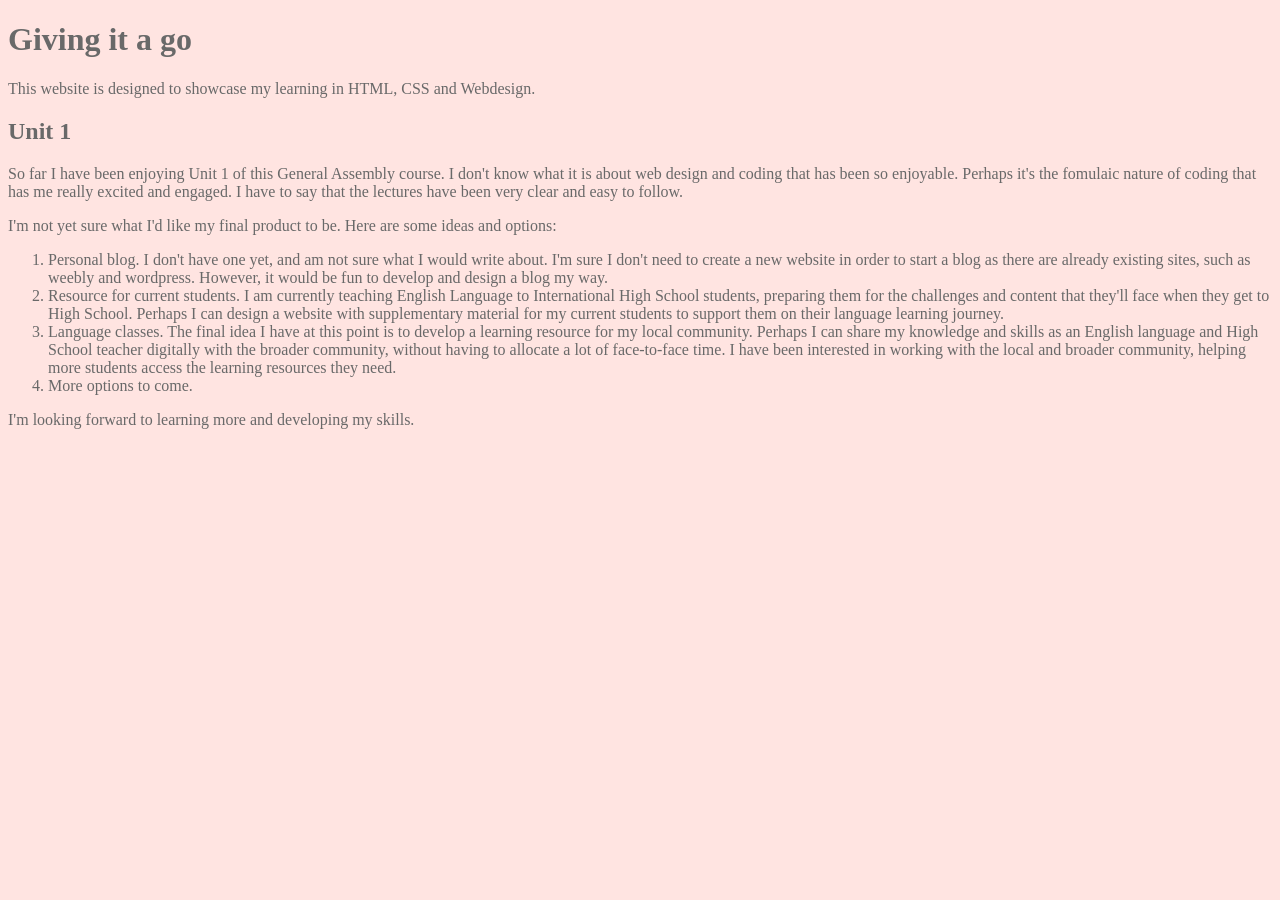
<file: unit_1/index.html>
<!DOCTYPE html>
<html>
	<head>
		<title>Helen's Webdesign Project</title>
		<link rel="stylesheet" type="text/css" href="css/style.css">
	</head>
	<body>
		<h1>Giving it a go</h1>
		<p>This website is designed to showcase my learning in HTML, CSS and Webdesign.</p>
		<h2>Unit 1</h2> 
		<p>So far I have been enjoying Unit 1 of this General Assembly course. I don't know what it is about web design and coding that has been so enjoyable. Perhaps it's the fomulaic nature of coding that has me really excited and engaged. I have to say that the lectures have been very clear and easy to follow.</p>
		<p>I'm not yet sure what I'd like my final product to be. Here are some ideas and options: </p> 
		<ol>
			<li>Personal blog. I don't have one yet, and am not sure what I would write about. I'm sure I don't need to create a new website in order to start a blog as there are already existing sites, such as weebly and wordpress. However, it would be fun to develop and design a blog my way.</li>
			<li>Resource for current students. I am currently teaching English Language to International High School students, preparing them for the challenges and content that they'll face when they get to High School. Perhaps I can design a website with supplementary material for my current students to support them on their language learning journey.</li>  
			<li>Language classes. The final idea I have at this point is to develop a learning resource for my local community. Perhaps I can share my knowledge and skills as an English language and High School teacher digitally with the broader community, without having to allocate a lot of face-to-face time. I have been interested in working with the local and broader community, helping more students access the learning resources they need.</li>
			<li>More options to come.</li>
			</ol> 
		<p>I'm looking forward to learning more and developing my skills.</p>
	</body>
	</html>
</file>
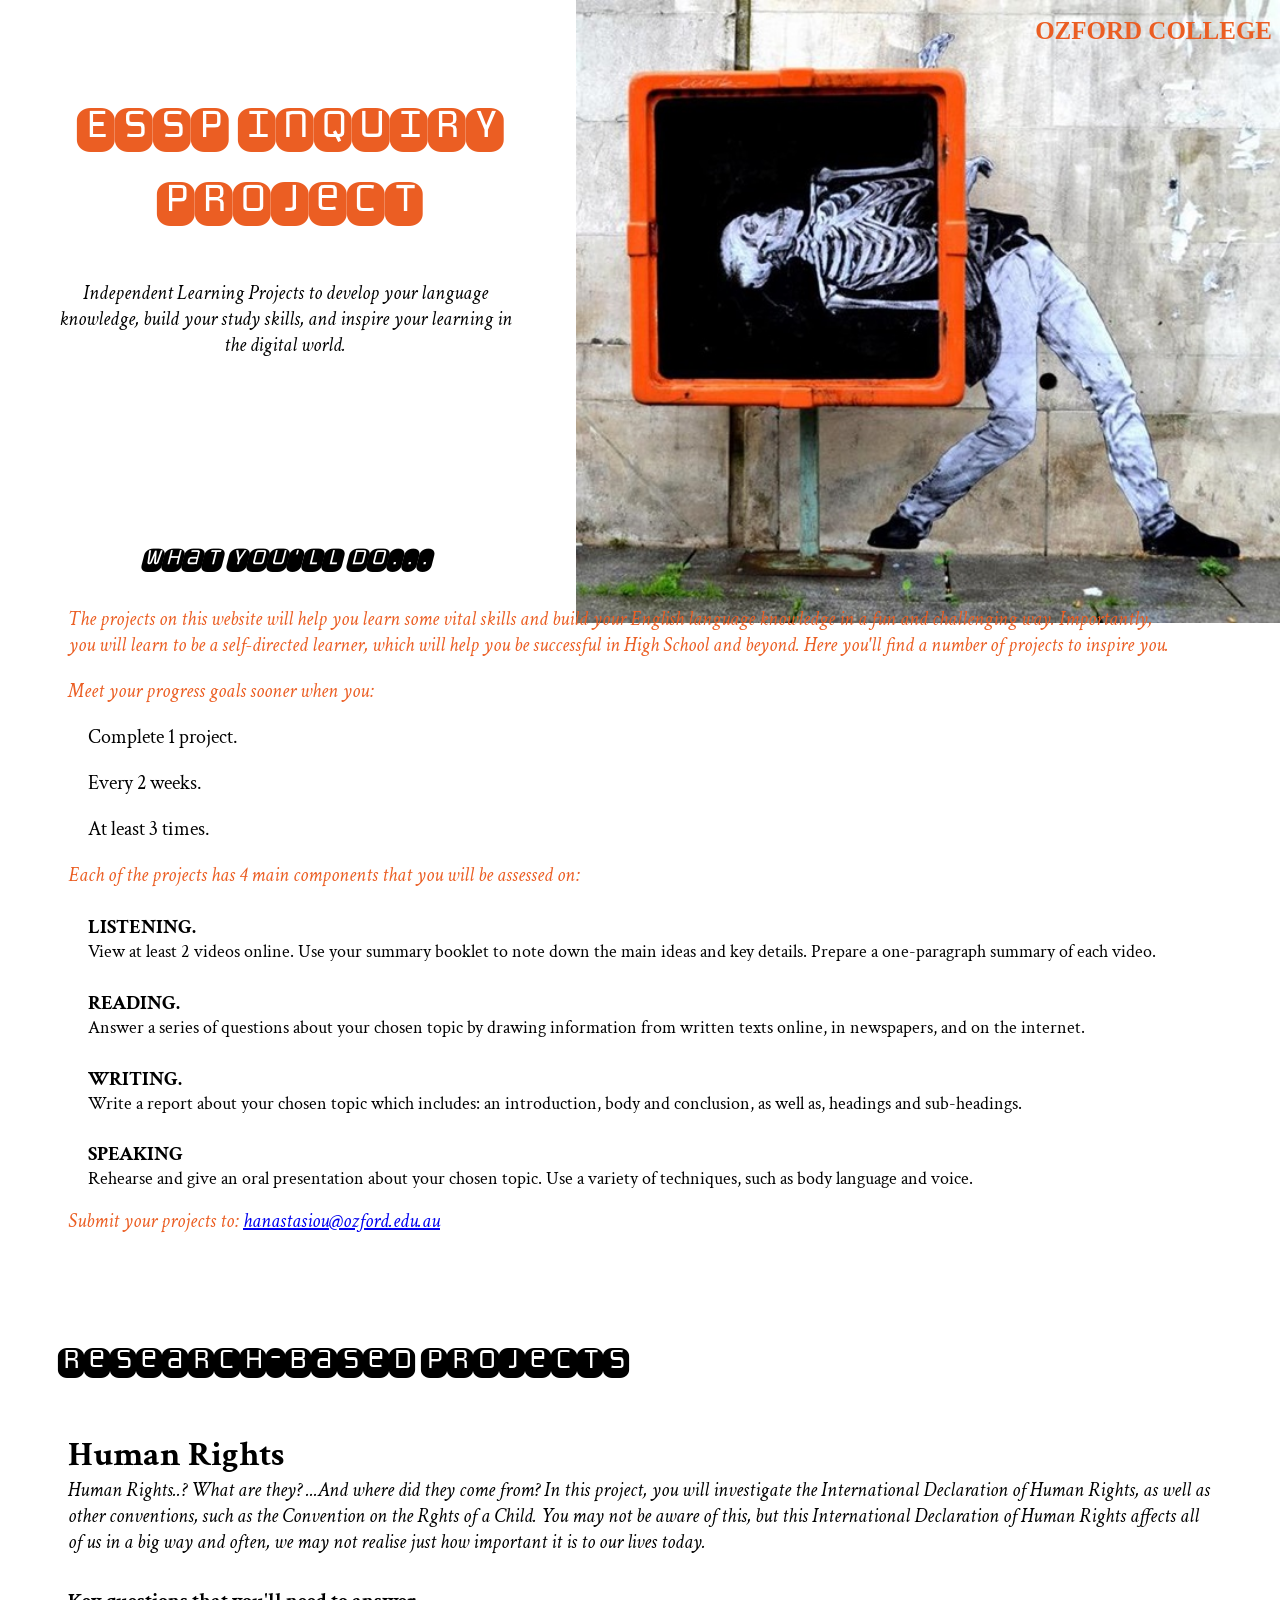
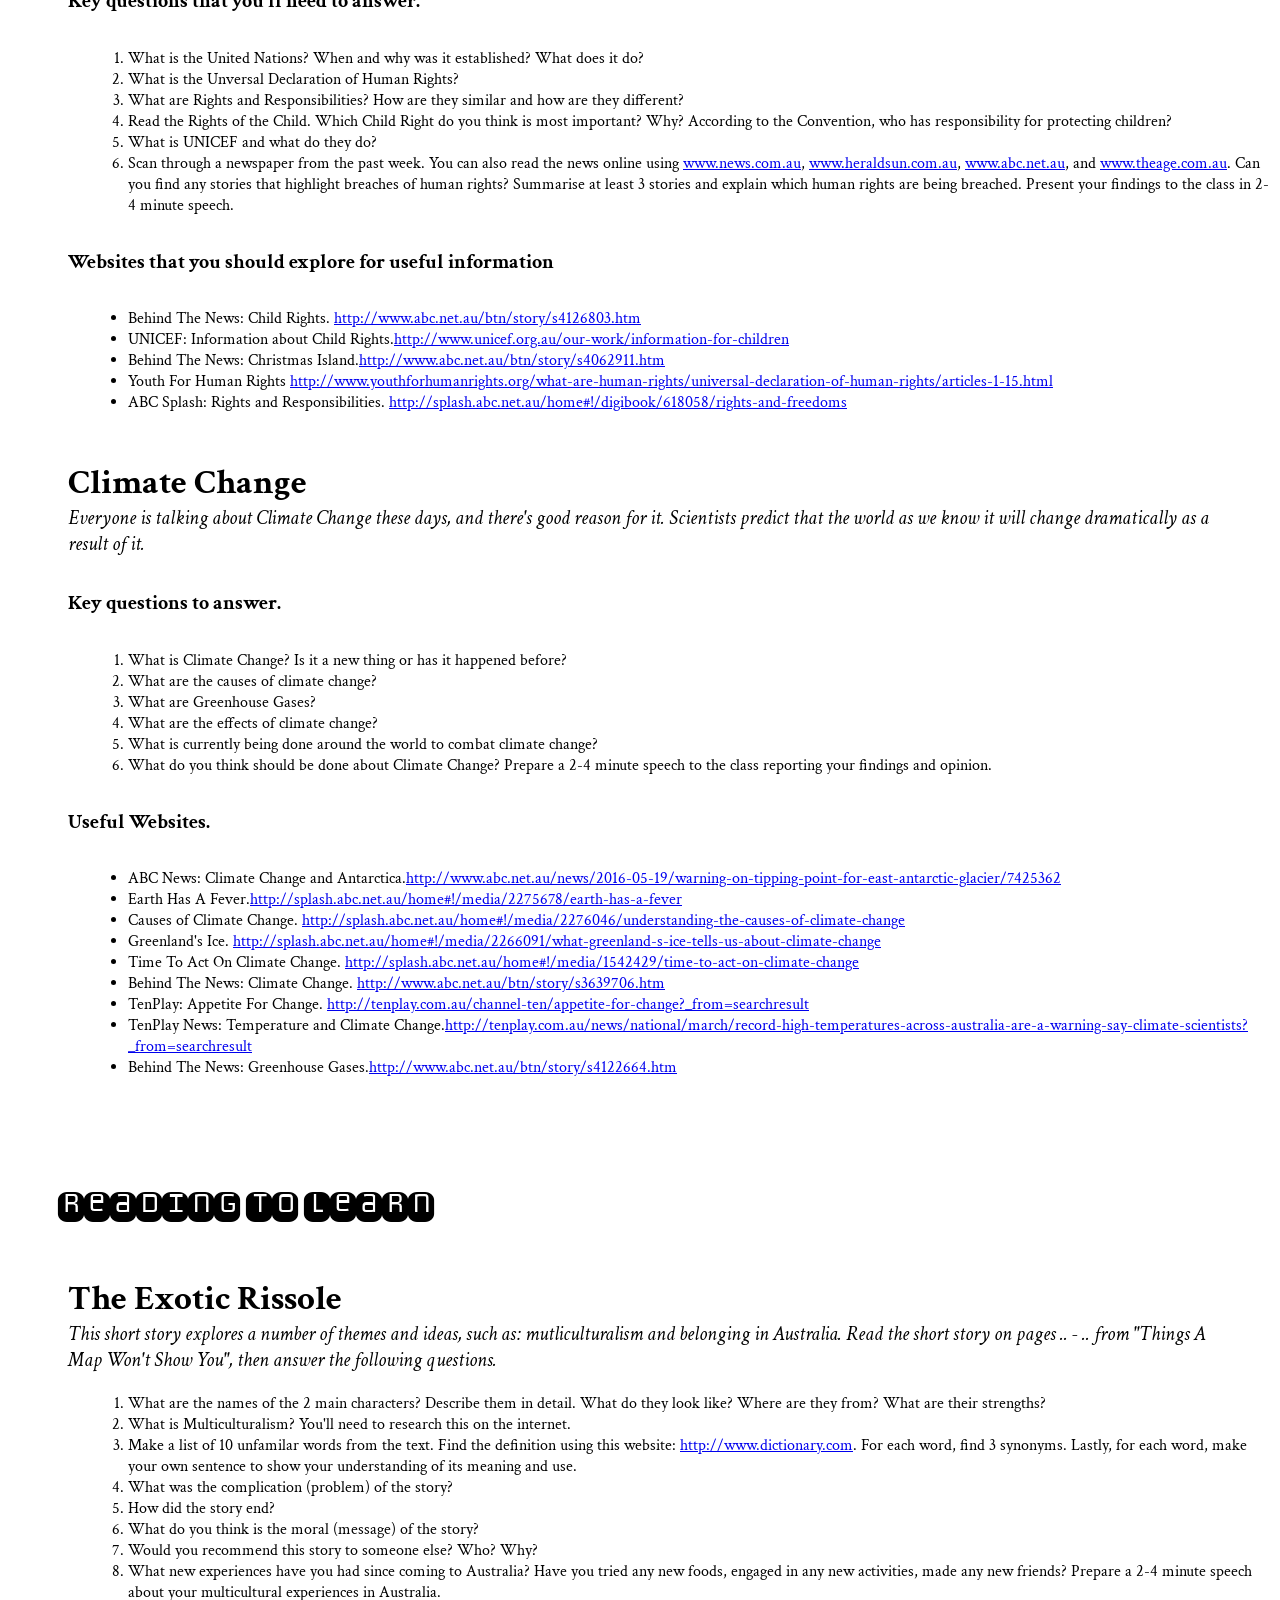
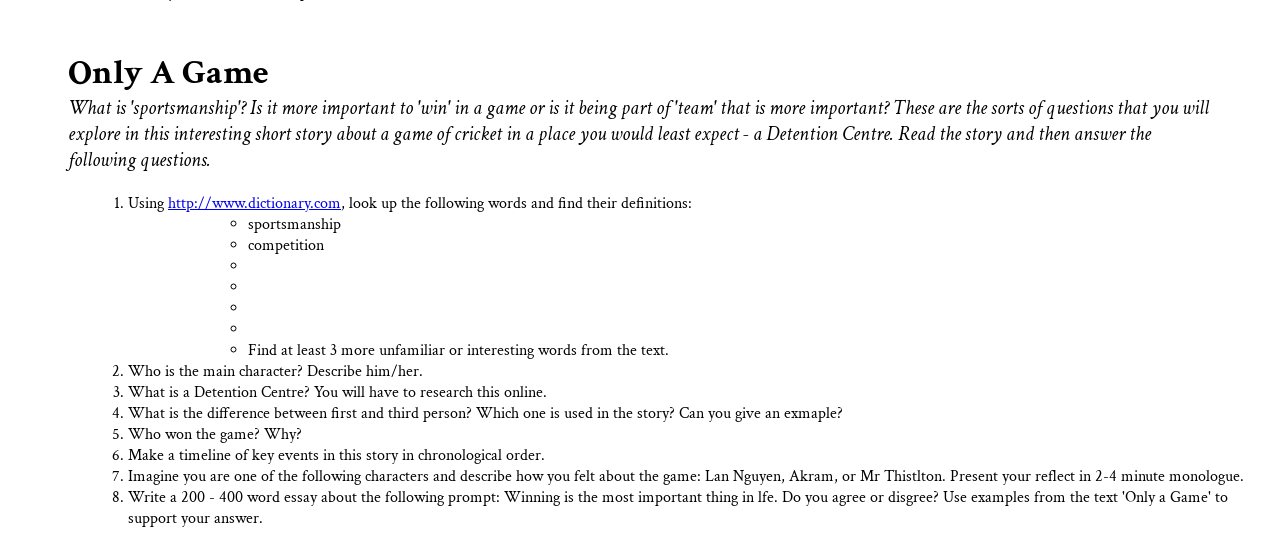
<file: unit_3/index.html>
<!DOCTYPE html>
<html>
<head>
	<title>OZFORD COLLEGE ESSP Inquiry Project</title>
	<link rel="stylesheet" type="text/css" href="css/style.css">
</head>
<body>
	<h1 id="logo">OZFORD COLLEGE</h1> 
	<h1 id="title">ESSP Inquiry Project</h1>
		<h2>Independent Learning Projects to develop your language knowledge, build your study skills, and inspire your learning in the digital world.</h2>
			<h2 id="what">What you'll do...</h2>
				<p class="information">The projects on this website will help you learn some vital skills and build your English language knowledge in a fun and challenging way. Importantly, you will learn to be a self-directed learner, which will help you be successful in High School and beyond. Here you'll find a number of projects to inspire you.</p>
				<p class="information">Meet your progress goals sooner when you:</p>
					<p class="timeline">Complete 1 project.</p>
					<p class="timeline">Every 2 weeks.</p>
					<p class="timeline">At least 3 times.</p> 
				<p class="information">Each of the projects has 4 main components that you will be assessed on: 
				<h4 class="skills">LISTENING.</h4>
				<p class="skillsinformation">View at least 2 videos online. Use your summary booklet to note down the main ideas and key details. Prepare a one-paragraph summary of each video.</p>
				<h4 class="skills">READING.</h4> 
				<p class="skillsinformation">Answer a series of questions about your chosen topic by drawing information from written texts online, in newspapers, and on the internet.</p>
				<h4 class="skills">WRITING.</h4> 
				<p class="skillsinformation">Write a report about your chosen topic which includes: an introduction, body and conclusion, as well as, headings and sub-headings.</p>
				<h4 class="skills">SPEAKING</h4>
				<p class="skillsinformation">Rehearse and give an oral presentation about your chosen topic. Use a variety of techniques, such as body language and voice.
				<p class="information">Submit your projects to: <a href="link">hanastasiou@ozford.edu.au</a></p>
			<h3>Research-Based Projects</h3>
				<h4>Human Rights</h4>
					<p>Human Rights..? What are they? ...And where did they come from? In this project, you will investigate the International Declaration of Human Rights, as well as other conventions, such as the Convention on the Rghts of a Child. You may not be aware of this, but this International Declaration of Human Rights affects all of us in a big way and often, we may not realise just how important it is to our lives today.</p>
						<h5>Key questions that you'll need to answer.</h5>
							<ol>
								<li>What is the United Nations? When and why was it established? What does it do?</li>
								<li>What is the Unversal Declaration of Human Rights?</li>
								<li>What are Rights and Responsibilities? How are they similar and how are they different?</li>
								<li>Read the Rights of the Child. Which Child Right do you think is most important? Why? According to the Convention, who has responsibility for protecting children?</li>
								<li>What is UNICEF and what do they do?</li>
								<li>Scan through a newspaper from the past week. You can also read the news online using <a href="link">www.news.com.au</a>, <a href="link">www.heraldsun.com.au</a>, <a href="link">www.abc.net.au</a>, and <a href="link">www.theage.com.au</a>. Can you find any stories that highlight breaches of human rights? Summarise at least 3 stories and explain which human rights are being breached. Present your findings to the class in 2-4 minute speech. </li>
								</ol>
						<h5>Websites that you should explore for useful information</h5>
							<ul>
								<li>Behind The News: Child Rights. <a href="link">http://www.abc.net.au/btn/story/s4126803.htm</a></li>
								<li>UNICEF: Information about Child Rights.<a href="link">http://www.unicef.org.au/our-work/information-for-children</a></li>
								<li>Behind The News: Christmas Island.<a href="link">http://www.abc.net.au/btn/story/s4062911.htm</a></li>
								<li>Youth For Human Rights <a href="link">http://www.youthforhumanrights.org/what-are-human-rights/universal-declaration-of-human-rights/articles-1-15.html</a></li>
								<li>ABC Splash: Rights and Responsibilities. <a href="link">http://splash.abc.net.au/home#!/digibook/618058/rights-and-freedoms</a></li>
							</ul>
				<h4>Climate Change</h4>
					<p>Everyone is talking about Climate Change these days, and there's good reason for it. Scientists predict that the world as we know it will change dramatically as a result of it.</p>
						<h5>Key questions to answer.</h5>
							<ol>
								<li>What is Climate Change? Is it a new thing or has it happened before?</li>
								<li>What are the causes of climate change?</li>
								<li>What are Greenhouse Gases?</li>
								<li>What are the effects of climate change?</li>
								<li>What is currently being done around the world to combat climate change?</li>
								<li>What do you think should be done about Climate Change? Prepare a 2-4 minute speech to the class reporting your findings and opinion.</li>
							</ol>
						<h5>Useful Websites.</h5>
							<ul>
								<li>ABC News: Climate Change and Antarctica.<a href="link">http://www.abc.net.au/news/2016-05-19/warning-on-tipping-point-for-east-antarctic-glacier/7425362</a></li>
								<li>Earth Has A Fever.<a href="link">http://splash.abc.net.au/home#!/media/2275678/earth-has-a-fever</a></li>
								<li>Causes of Climate Change. <a href="link">http://splash.abc.net.au/home#!/media/2276046/understanding-the-causes-of-climate-change</a></li>
								<li>Greenland's Ice. <a href="link">http://splash.abc.net.au/home#!/media/2266091/what-greenland-s-ice-tells-us-about-climate-change</a></li>
								<li>Time To Act On Climate Change. <a href="link">http://splash.abc.net.au/home#!/media/1542429/time-to-act-on-climate-change</a></li>
								<li>Behind The News: Climate Change. <a href="link">http://www.abc.net.au/btn/story/s3639706.htm</a></li>
								<li>TenPlay: Appetite For Change. <a href="link">http://tenplay.com.au/channel-ten/appetite-for-change?_from=searchresult</a></li>
								<li>TenPlay News: Temperature and Climate Change.<a href="link">http://tenplay.com.au/news/national/march/record-high-temperatures-across-australia-are-a-warning-say-climate-scientists?_from=searchresult</a></li>
								<li>Behind The News: Greenhouse Gases.<a href="link">http://www.abc.net.au/btn/story/s4122664.htm</a></li>
							</ul>
			<h3>Reading To Learn</h3>
				<h4>The Exotic Rissole</h4>
					<p>This short story explores a number of themes and ideas, such as: mutliculturalism and belonging in Australia. Read the short story on pages .. - .. from "Things A Map Won't Show You", then answer the following questions.</p>
						<ol>
							<li> What are the names of the 2 main characters? Describe them in detail. What do they look like? Where are they from? What are their strengths?
							</li>
							<li>What is Multiculturalism? You'll need to research this on the internet.</li>
							<li>Make a list of 10 unfamilar words from the text. Find the definition using this website: <a href="link">http://www.dictionary.com</a>. For each word, find 3 synonyms. Lastly, for each word, make your own sentence to show your understanding of its meaning and use.</li>
							<li>What was the complication (problem) of the story?</li>
							<li>How did the story end?</li>
							<li>What do you think is the moral (message) of the story?</li>
							<li>Would you recommend this story to someone else? Who? Why?</li>
							<li>What new experiences have you had since coming to Australia? Have you tried any new foods, engaged in any new activities, made any new friends? Prepare a 2-4 minute speech about your multicultural experiences in Australia.</li>
						</ol>
				<h4>Only A Game</h4>
					<p>What is 'sportsmanship'? Is it more important to 'win' in a game or is it being part of  'team' that is more important? These are the sorts of questions that you will explore in this interesting short story about a game of cricket in a place you would least expect - a Detention Centre. Read the story and then answer the following questions.</p>
						<ol>
							<li>Using <a href="link">http://www.dictionary.com</a>, look up the following words and find their definitions:</li>
								<ul>
									<li>sportsmanship</li>
									<li>competition</li>
									<li></li>
									<li></li>
									<li></li>
									<li></li>
									<li>Find at least 3 more unfamiliar or interesting words from the text.</li>
								</ul>
							<li>Who is the main character? Describe him/her.</li>
							<li>What is a Detention Centre? You will have to research this online.</li>
							<li>What is the difference between first and third person? Which one is used in the story? Can you give an exmaple?</li>
							<li>Who won the game? Why?</li>
							<li>Make a timeline of key events in this story in chronological order.</li>
							<li> Imagine you are one of the following characters and describe how you felt about the game: Lan Nguyen, Akram, or Mr Thistlton. Present your reflect in 2-4 minute monologue.</li>
							<li>Write a 200 - 400 word essay about the following prompt: Winning is the most important thing in lfe. Do you agree or disgree? Use examples from the text 'Only a Game' to support your answer.</li>
						</ol>
	<!-- <p id="slogan">Projects to inspire.</p> -->
</body>
</html>
</file>
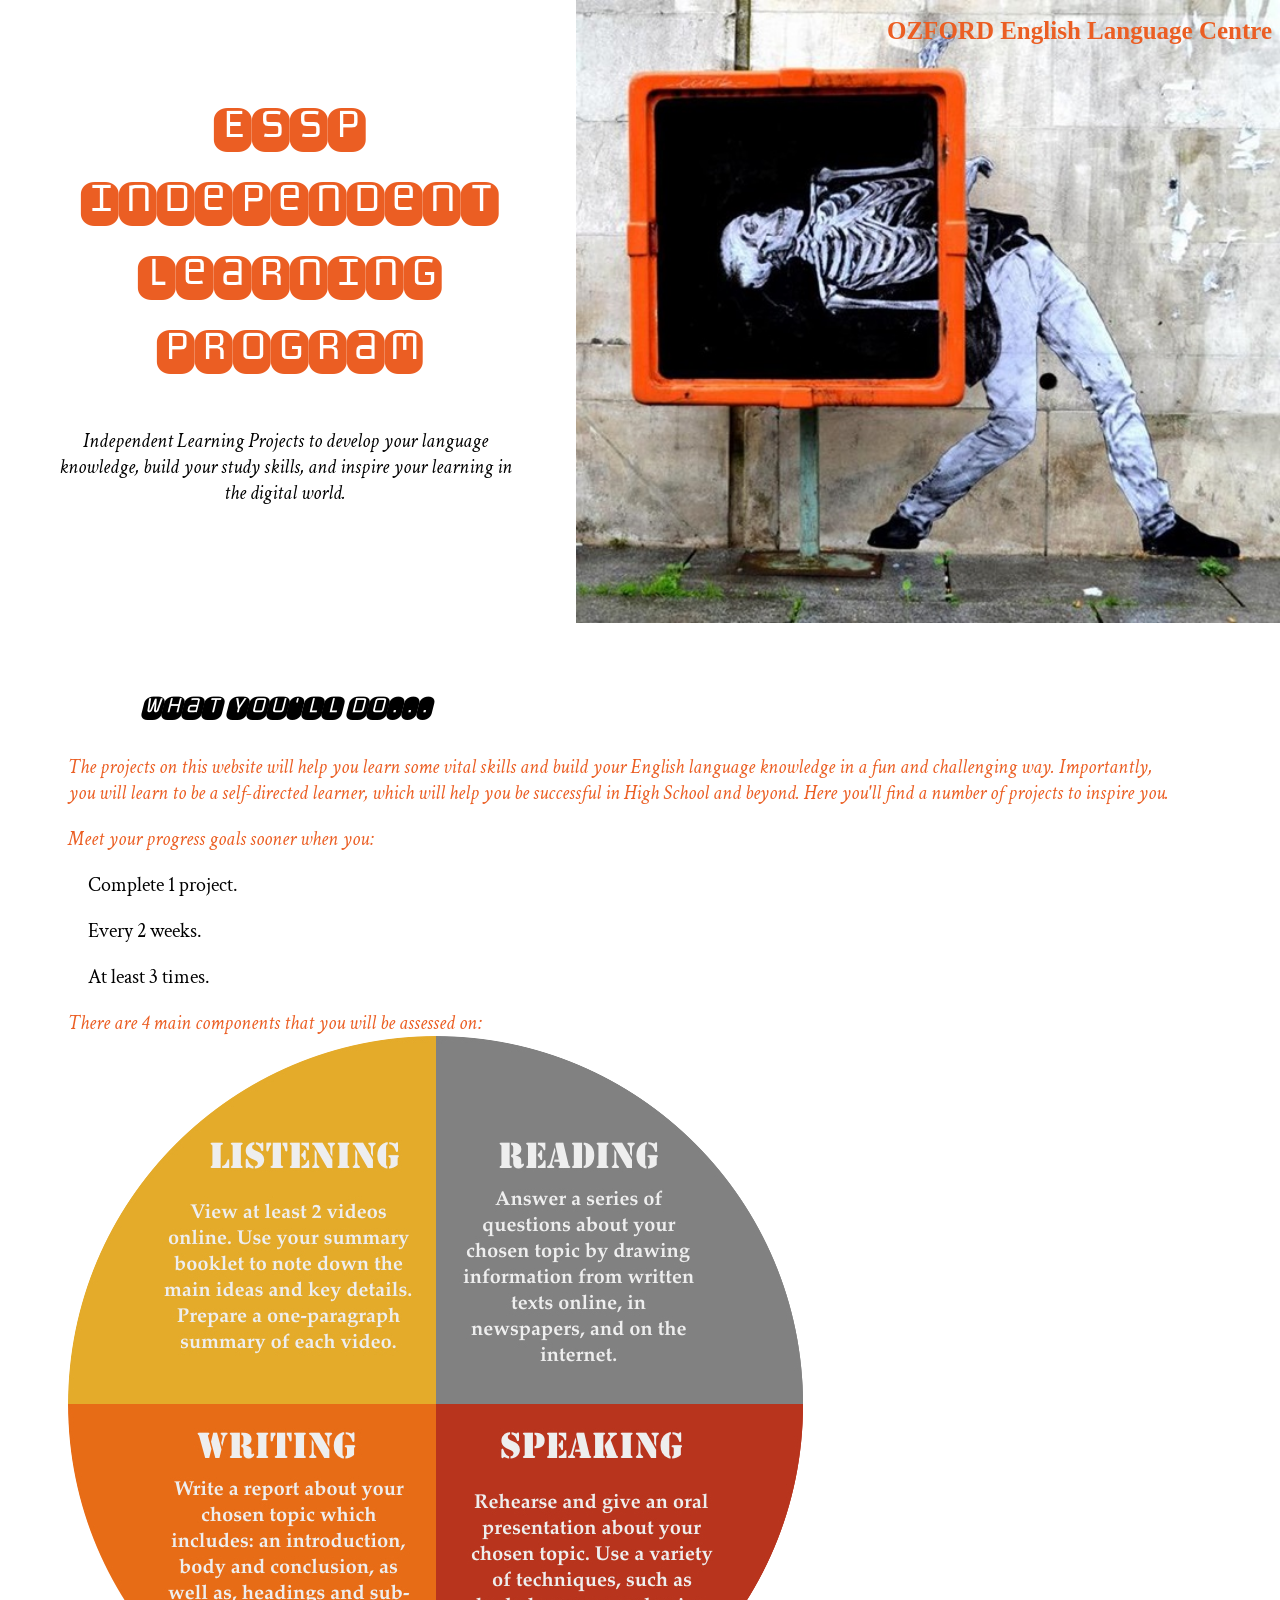
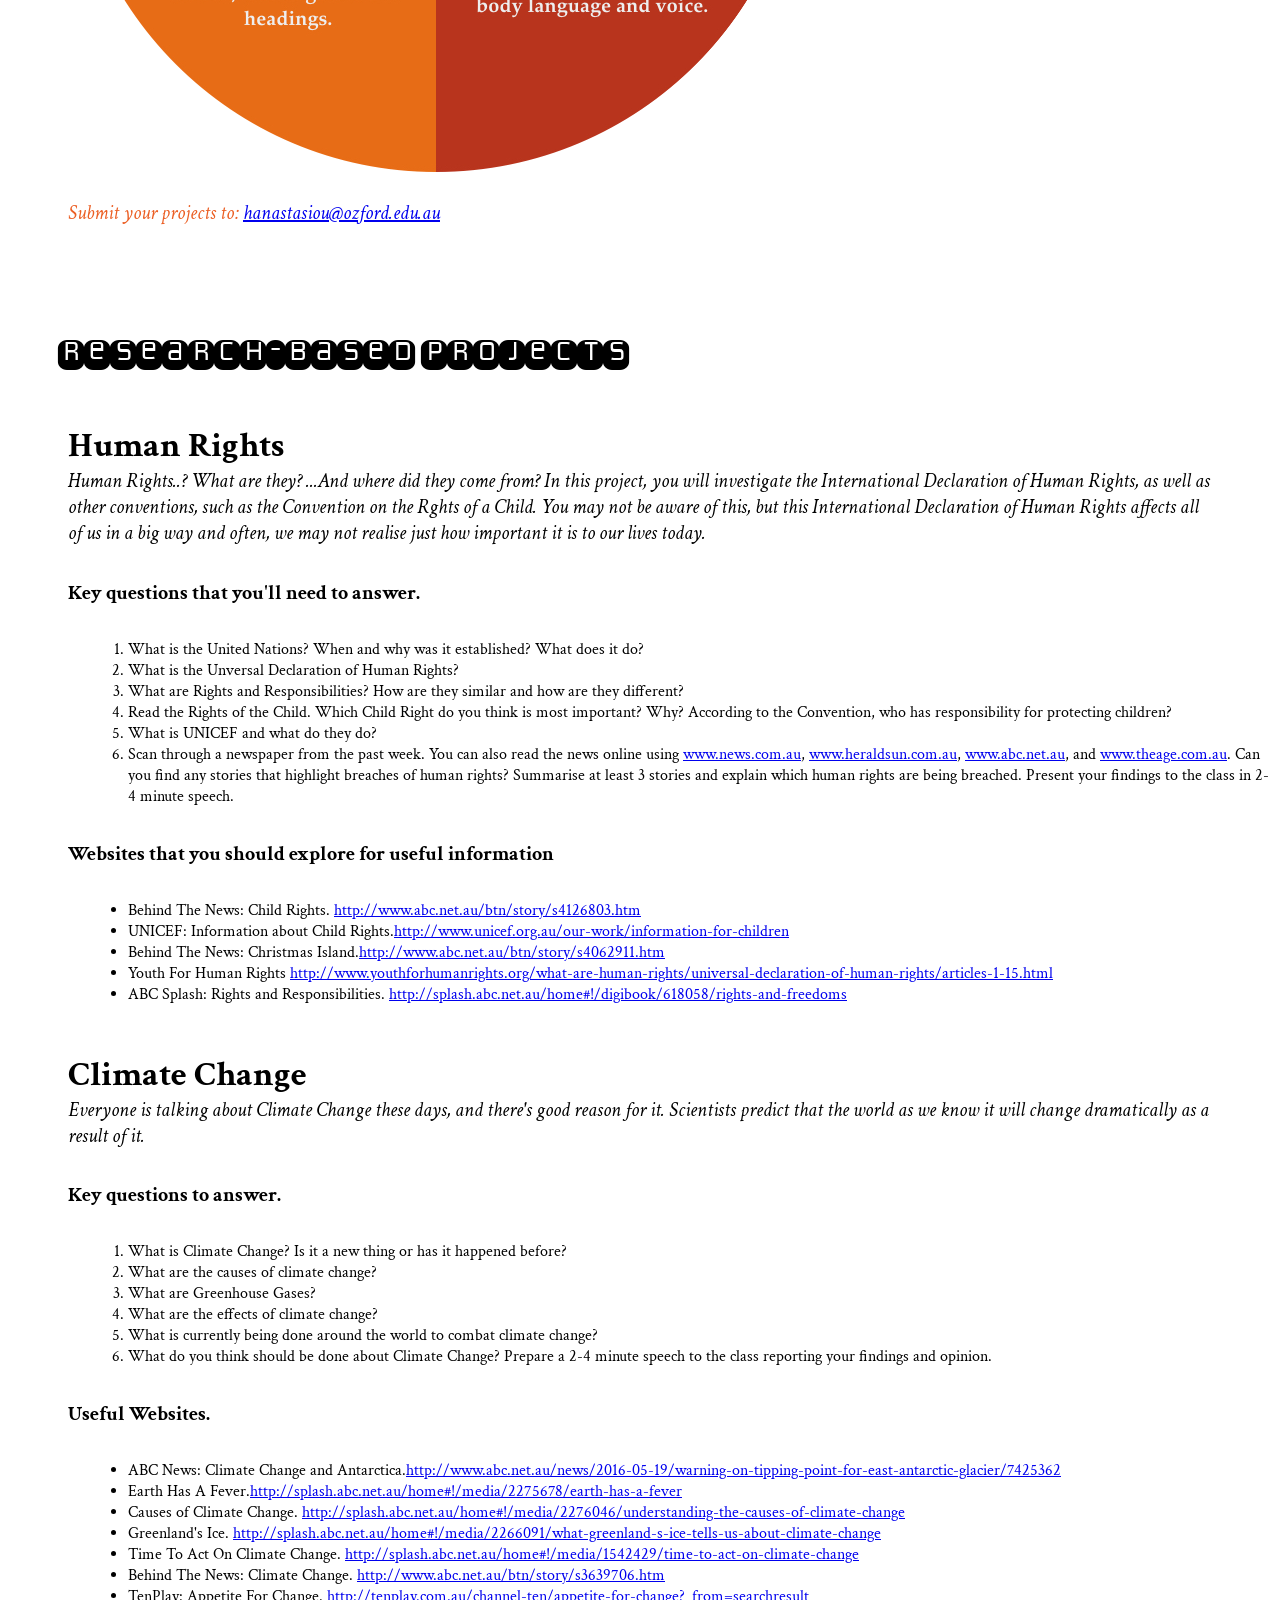
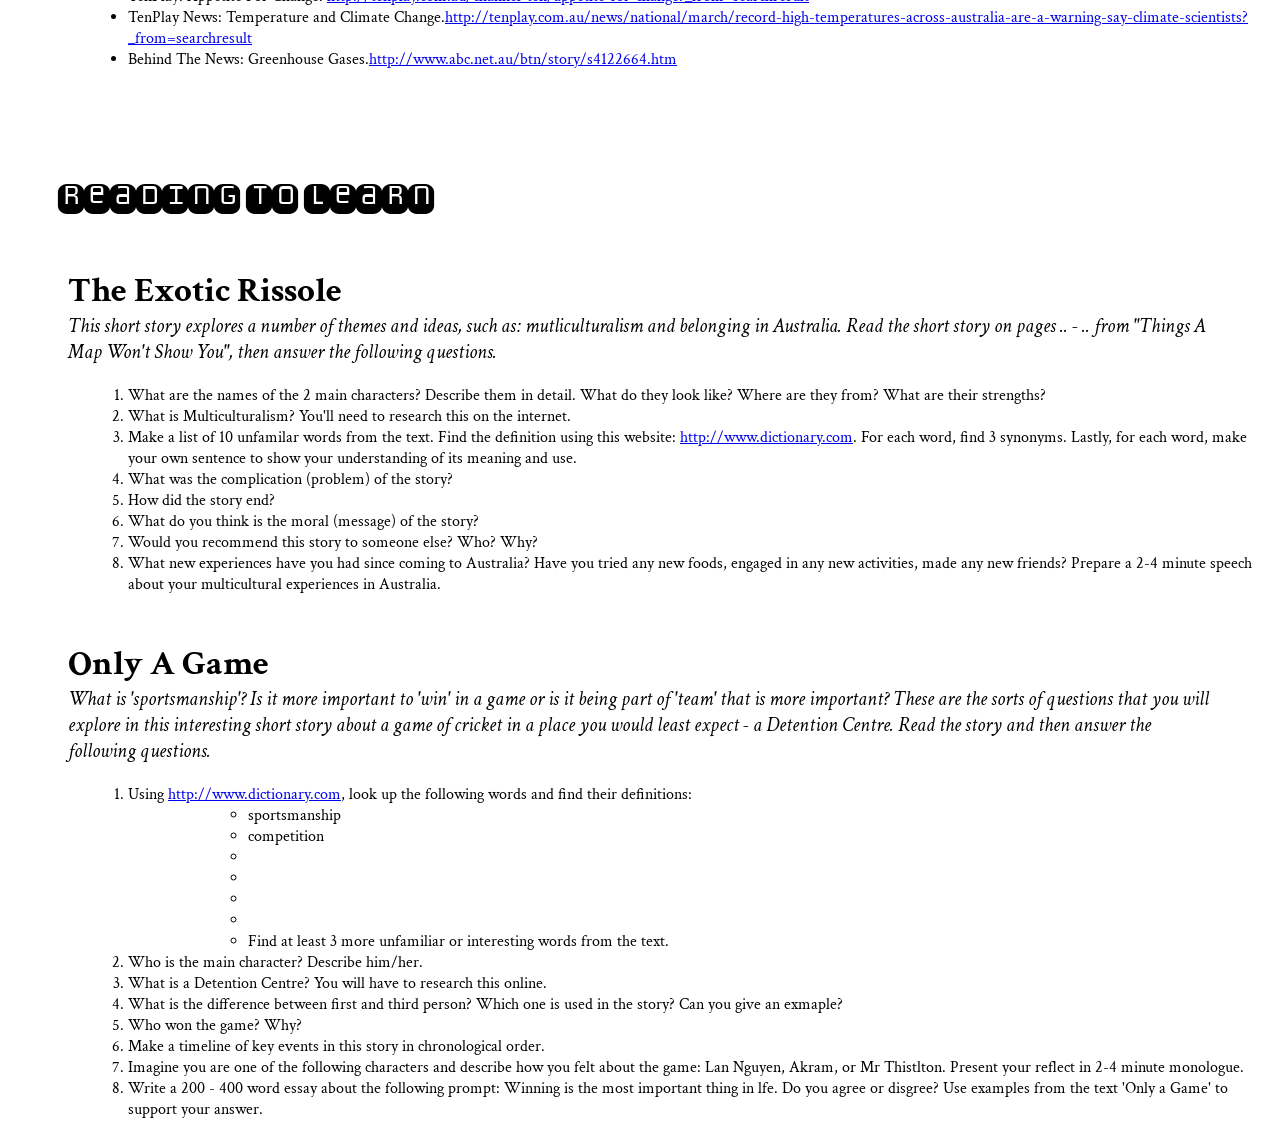
<file: unit_4/index.html>
<!DOCTYPE html>
<html>
<head>
	<title>OZFORD COLLEGE ESSP Inquiry Project</title>
	<link rel="stylesheet" type="text/css" href="css/style.css">
</head>
<body>
	<h1 id="logo">OZFORD English Language Centre</h1> 
	<h1 id="title">ESSP Independent Learning Program</h1>
		<h2>Independent Learning Projects to develop your language knowledge, build your study skills, and inspire your learning in the digital world.</h2>
			<h2 id="what">What you'll do...</h2>
				<p class="information">The projects on this website will help you learn some vital skills and build your English language knowledge in a fun and challenging way. Importantly, you will learn to be a self-directed learner, which will help you be successful in High School and beyond. Here you'll find a number of projects to inspire you.</p>
				<p class="information">Meet your progress goals sooner when you:</p>
					<p class="timeline">Complete 1 project.</p>
					<p class="timeline">Every 2 weeks.</p>
					<p class="timeline">At least 3 times.</p> 
				<p class="information">There are 4 main components that you will be assessed on: 
				<img src="assessmentwheel.png">
				<!-- <h4 class="skills">LISTENING.</h4> -->
				<!-- <p class="skillsinformation">View at least 2 videos online. Use your summary booklet to note down the main ideas and key details. Prepare a one-paragraph summary of each video.</p> -->
				<!-- <h4 class="skills">READING.</h4>  -->
				<!-- <p class="skillsinformation">Answer a series of questions about your chosen topic by drawing information from written texts online, in newspapers, and on the internet.</p> -->
				<!-- <h4 class="skills">WRITING.</h4>  -->
				<!-- <p class="skillsinformation">Write a report about your chosen topic which includes: an introduction, body and conclusion, as well as, headings and sub-headings.</p> -->
				<!-- <h4 class="skills">SPEAKING</h4> -->
				<!-- <p class="skillsinformation">Rehearse and give an oral presentation about your chosen topic. Use a variety of techniques, such as body language and voice.</p> -->
				<p class="information">Submit your projects to: <a href="link">hanastasiou@ozford.edu.au</a></p>
			<h3>Research-Based Projects</h3>
				<h4>Human Rights</h4>
					<p>Human Rights..? What are they? ...And where did they come from? In this project, you will investigate the International Declaration of Human Rights, as well as other conventions, such as the Convention on the Rghts of a Child. You may not be aware of this, but this International Declaration of Human Rights affects all of us in a big way and often, we may not realise just how important it is to our lives today.</p>
						<h5>Key questions that you'll need to answer.</h5>
							<ol>
								<li>What is the United Nations? When and why was it established? What does it do?</li>
								<li>What is the Unversal Declaration of Human Rights?</li>
								<li>What are Rights and Responsibilities? How are they similar and how are they different?</li>
								<li>Read the Rights of the Child. Which Child Right do you think is most important? Why? According to the Convention, who has responsibility for protecting children?</li>
								<li>What is UNICEF and what do they do?</li>
								<li>Scan through a newspaper from the past week. You can also read the news online using <a href="link">www.news.com.au</a>, <a href="link">www.heraldsun.com.au</a>, <a href="link">www.abc.net.au</a>, and <a href="link">www.theage.com.au</a>. Can you find any stories that highlight breaches of human rights? Summarise at least 3 stories and explain which human rights are being breached. Present your findings to the class in 2-4 minute speech. </li>
								</ol>
						<h5>Websites that you should explore for useful information</h5>
							<ul>
								<li>Behind The News: Child Rights. <a href="link">http://www.abc.net.au/btn/story/s4126803.htm</a></li>
								<li>UNICEF: Information about Child Rights.<a href="link">http://www.unicef.org.au/our-work/information-for-children</a></li>
								<li>Behind The News: Christmas Island.<a href="link">http://www.abc.net.au/btn/story/s4062911.htm</a></li>
								<li>Youth For Human Rights <a href="link">http://www.youthforhumanrights.org/what-are-human-rights/universal-declaration-of-human-rights/articles-1-15.html</a></li>
								<li>ABC Splash: Rights and Responsibilities. <a href="link">http://splash.abc.net.au/home#!/digibook/618058/rights-and-freedoms</a></li>
							</ul>
				<h4>Climate Change</h4>
					<p>Everyone is talking about Climate Change these days, and there's good reason for it. Scientists predict that the world as we know it will change dramatically as a result of it.</p>
						<h5>Key questions to answer.</h5>
							<ol>
								<li>What is Climate Change? Is it a new thing or has it happened before?</li>
								<li>What are the causes of climate change?</li>
								<li>What are Greenhouse Gases?</li>
								<li>What are the effects of climate change?</li>
								<li>What is currently being done around the world to combat climate change?</li>
								<li>What do you think should be done about Climate Change? Prepare a 2-4 minute speech to the class reporting your findings and opinion.</li>
							</ol>
						<h5>Useful Websites.</h5>
							<ul>
								<li>ABC News: Climate Change and Antarctica.<a href="link">http://www.abc.net.au/news/2016-05-19/warning-on-tipping-point-for-east-antarctic-glacier/7425362</a></li>
								<li>Earth Has A Fever.<a href="link">http://splash.abc.net.au/home#!/media/2275678/earth-has-a-fever</a></li>
								<li>Causes of Climate Change. <a href="link">http://splash.abc.net.au/home#!/media/2276046/understanding-the-causes-of-climate-change</a></li>
								<li>Greenland's Ice. <a href="link">http://splash.abc.net.au/home#!/media/2266091/what-greenland-s-ice-tells-us-about-climate-change</a></li>
								<li>Time To Act On Climate Change. <a href="link">http://splash.abc.net.au/home#!/media/1542429/time-to-act-on-climate-change</a></li>
								<li>Behind The News: Climate Change. <a href="link">http://www.abc.net.au/btn/story/s3639706.htm</a></li>
								<li>TenPlay: Appetite For Change. <a href="link">http://tenplay.com.au/channel-ten/appetite-for-change?_from=searchresult</a></li>
								<li>TenPlay News: Temperature and Climate Change.<a href="link">http://tenplay.com.au/news/national/march/record-high-temperatures-across-australia-are-a-warning-say-climate-scientists?_from=searchresult</a></li>
								<li>Behind The News: Greenhouse Gases.<a href="link">http://www.abc.net.au/btn/story/s4122664.htm</a></li>
							</ul>
			<h3>Reading To Learn</h3>
				<h4>The Exotic Rissole</h4>
					<p>This short story explores a number of themes and ideas, such as: mutliculturalism and belonging in Australia. Read the short story on pages .. - .. from "Things A Map Won't Show You", then answer the following questions.</p>
						<ol>
							<li> What are the names of the 2 main characters? Describe them in detail. What do they look like? Where are they from? What are their strengths?
							</li>
							<li>What is Multiculturalism? You'll need to research this on the internet.</li>
							<li>Make a list of 10 unfamilar words from the text. Find the definition using this website: <a href="link">http://www.dictionary.com</a>. For each word, find 3 synonyms. Lastly, for each word, make your own sentence to show your understanding of its meaning and use.</li>
							<li>What was the complication (problem) of the story?</li>
							<li>How did the story end?</li>
							<li>What do you think is the moral (message) of the story?</li>
							<li>Would you recommend this story to someone else? Who? Why?</li>
							<li>What new experiences have you had since coming to Australia? Have you tried any new foods, engaged in any new activities, made any new friends? Prepare a 2-4 minute speech about your multicultural experiences in Australia.</li>
						</ol>
				<h4>Only A Game</h4>
					<p>What is 'sportsmanship'? Is it more important to 'win' in a game or is it being part of  'team' that is more important? These are the sorts of questions that you will explore in this interesting short story about a game of cricket in a place you would least expect - a Detention Centre. Read the story and then answer the following questions.</p>
						<ol>
							<li>Using <a href="link">http://www.dictionary.com</a>, look up the following words and find their definitions:</li>
								<ul>
									<li>sportsmanship</li>
									<li>competition</li>
									<li></li>
									<li></li>
									<li></li>
									<li></li>
									<li>Find at least 3 more unfamiliar or interesting words from the text.</li>
								</ul>
							<li>Who is the main character? Describe him/her.</li>
							<li>What is a Detention Centre? You will have to research this online.</li>
							<li>What is the difference between first and third person? Which one is used in the story? Can you give an exmaple?</li>
							<li>Who won the game? Why?</li>
							<li>Make a timeline of key events in this story in chronological order.</li>
							<li> Imagine you are one of the following characters and describe how you felt about the game: Lan Nguyen, Akram, or Mr Thistlton. Present your reflect in 2-4 minute monologue.</li>
							<li>Write a 200 - 400 word essay about the following prompt: Winning is the most important thing in lfe. Do you agree or disgree? Use examples from the text 'Only a Game' to support your answer.</li>
						</ol>
	<!-- <p id="slogan">Projects to inspire.</p> -->
</body>
</html>
</file>
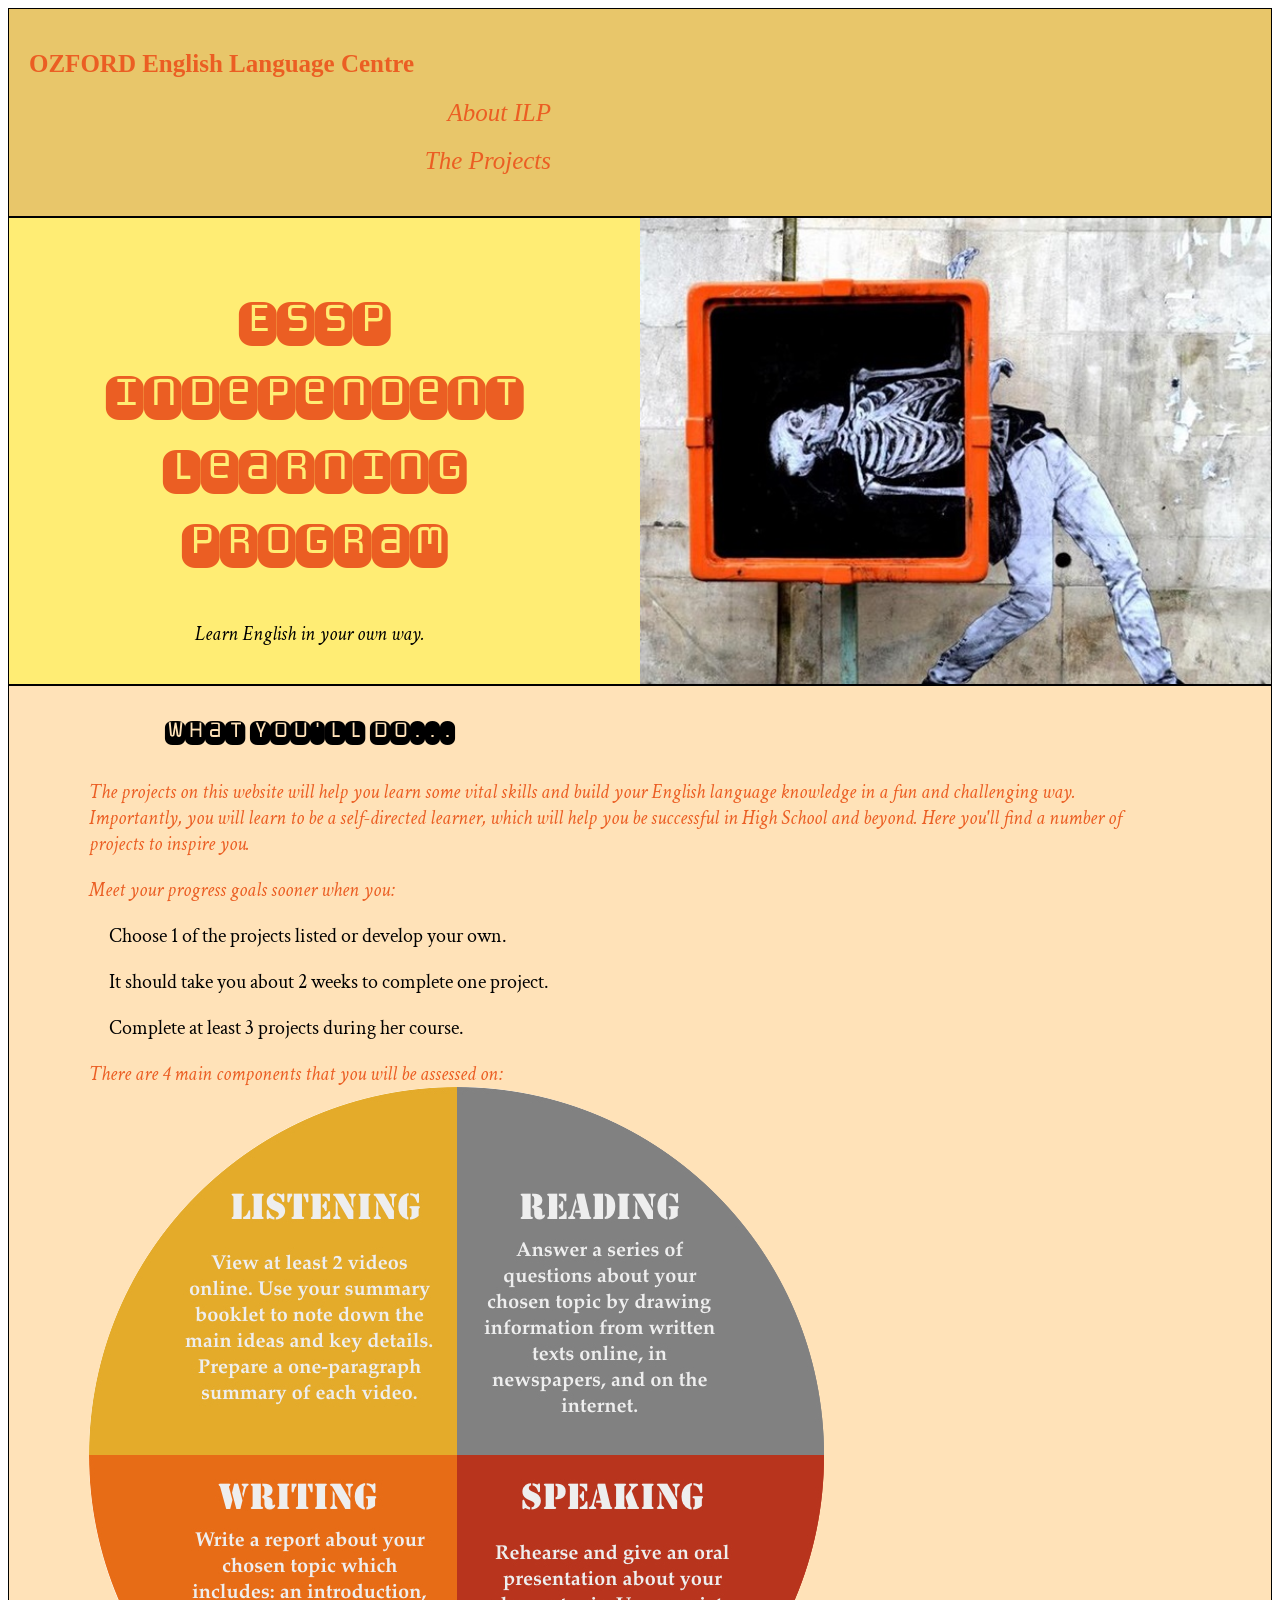
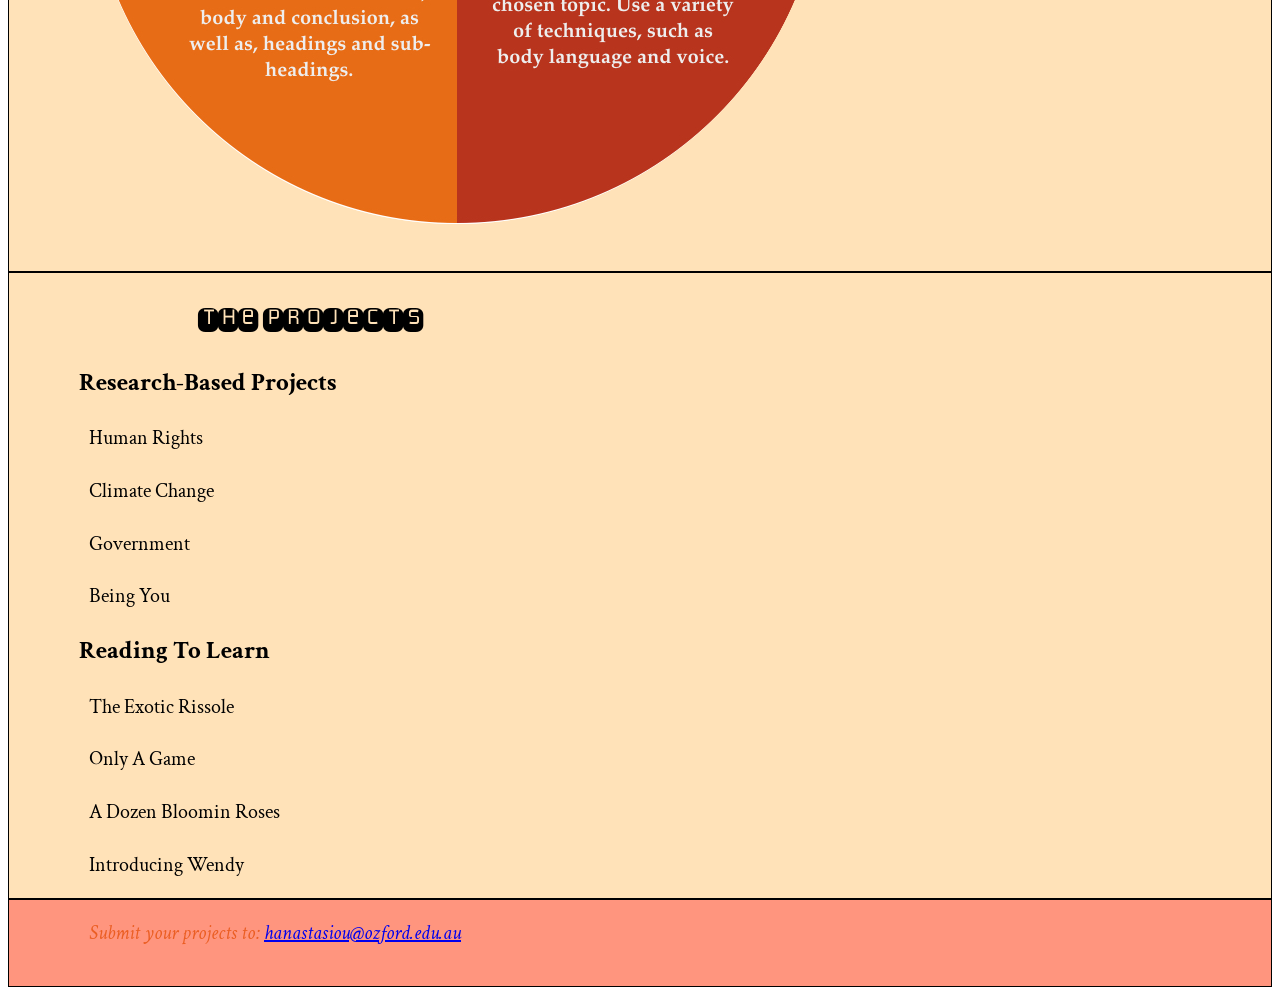
<file: unit_5/index.html>
<!DOCTYPE html>
<html>
<head>
	<title>OZFORD COLLEGE ESSP Inquiry Project</title>
	<link rel="stylesheet" type="text/css" href="css/style.css">
</head>
<body>
	<nav>
		<h1 id="logo">OZFORD English Language Centre</h1> 
		<h2 class="nav">About ILP</h2>
		<h2 class="nav">The Projects</h2>
	</nav>
	<header>
		<h1 id="title">ESSP Independent Learning Program</h1>
		<!-- <h2>Independent Learning Projects to develop your language knowledge, build your study skills, and inspire your learning in the digital world.</h2> -->
		<h2>Learn English in your own way.</h2>
	</header>
	<main>
		<section id="one">
			<h2 class="heading">What you'll do...</h2>
				<p class="information">The projects on this website will help you learn some vital skills and build your English language knowledge in a fun and challenging way. Importantly, you will learn to be a self-directed learner, which will help you be successful in High School and beyond. Here you'll find a number of projects to inspire you.</p>
				<p class="information">Meet your progress goals sooner when you:</p>
				<p class="timeline">Choose 1 of the projects listed or develop your own.</p>
				<p class="timeline">It should take you about 2 weeks to complete one project.</p>
				<p class="timeline">Complete at least 3 projects during her course.</p> 
				<p class="information">There are 4 main components that you will be assessed on: 
				<img src="assessmentwheel.png">
				<!-- <h4 class="skills">LISTENING.</h4> -->
				<!-- <p class="skillsinformation">View at least 2 videos online. Use your summary booklet to note down the main ideas and key details. Prepare a one-paragraph summary of each video.</p> -->
				<!-- <h4 class="skills">READING.</h4>  -->
				<!-- <p class="skillsinformation">Answer a series of questions about your chosen topic by drawing information from written texts online, in newspapers, and on the internet.</p> -->
				<!-- <h4 class="skills">WRITING.</h4>  -->
				<!-- <p class="skillsinformation">Write a report about your chosen topic which includes: an introduction, body and conclusion, as well as, headings and sub-headings.</p> -->
				<!-- <h4 class="skills">SPEAKING</h4> -->
				<!-- <p class="skillsinformation">Rehearse and give an oral presentation about your chosen topic. Use a variety of techniques, such as body language and voice.</p> -->
		</section>
		<section id="two">
			<h2 class="heading">The Projects</h2>
				<h3>Research-Based Projects</h3>
					<h4>Human Rights</h4>
						<!-- <p>Human Rights..? What are they? ...And where did they come from? In this project, you will investigate the International Declaration of Human Rights, as well as other conventions, such as the Convention on the Rghts of a Child. You may not be aware of this, but this International Declaration of Human Rights affects all of us in a big way and often, we may not realise just how important it is to our lives today.</p> -->
							<!-- <h5>Key questions that you'll need to answer.</h5> -->
								<!-- <ol> -->
									<!-- <li>What is the United Nations? When and why was it established? What does it do?</li> -->
									<!-- <li>What is the Unversal Declaration of Human Rights?</li> -->
									<!-- <li>What are Rights and Responsibilities? How are they similar and how are they different?</li> -->
									<!-- <li>Read the Rights of the Child. Which Child Right do you think is most important? Why? According to the Convention, who has responsibility for protecting children?</li> -->
									<!-- <li>What is UNICEF and what do they do?</li> -->
									<!-- <li>Scan through a newspaper from the past week. You can also read the news online using <a href="link">www.news.com.au</a>, <a href="link">www.heraldsun.com.au</a>, <a href="link">www.abc.net.au</a>, and <a href="link">www.theage.com.au</a>. Can you find any stories that highlight breaches of human rights? Summarise at least 3 stories and explain which human rights are being breached. Present your findings to the class in 2-4 minute speech. </li> -->
									<!-- </ol> -->
							<!-- <h5>Websites that you should explore for useful information</h5> -->
								<!-- <ul> -->
									<!-- <li>Behind The News: Child Rights. <a href="link">http://www.abc.net.au/btn/story/s4126803.htm</a></li> -->
									<!-- <li>UNICEF: Information about Child Rights.<a href="link">http://www.unicef.org.au/our-work/information-for-children</a></li> -->
									<!-- <li>Behind The News: Christmas Island.<a href="link">http://www.abc.net.au/btn/story/s4062911.htm</a></li> -->
									<!-- <li>Youth For Human Rights <a href="link">http://www.youthforhumanrights.org/what-are-human-rights/universal-declaration-of-human-rights/articles-1-15.html</a></li> -->
									<!-- <li>ABC Splash: Rights and Responsibilities. <a href="link">http://splash.abc.net.au/home#!/digibook/618058/rights-and-freedoms</a></li> -->
								<!-- </ul> -->
					<h4>Climate Change</h4>
						<!-- <p>Everyone is talking about Climate Change these days, and there's good reason for it. Scientists predict that the world as we know it will change dramatically as a result of it.</p> -->
							<!-- <h5>Key questions to answer.</h5> -->
								<!-- <ol> -->
									<!-- <li>What is Climate Change? Is it a new thing or has it happened before?</li> -->
									<!-- <li>What are the causes of climate change?</li> -->
									<!-- <li>What are Greenhouse Gases?</li> -->
									<!-- <li>What are the effects of climate change?</li> -->
									<!-- <li>What is currently being done around the world to combat climate change?</li> -->
									<!-- <li>What do you think should be done about Climate Change? Prepare a 2-4 minute speech to the class reporting your findings and opinion.</li> -->
								<!-- </ol> -->
							<!-- <h5>Useful Websites.</h5> -->
								<!-- <ul> -->
									<!-- <li>ABC News: Climate Change and Antarctica.<a href="link">http://www.abc.net.au/news/2016-05-19/warning-on-tipping-point-for-east-antarctic-glacier/7425362</a></li> -->
									<!-- <li>Earth Has A Fever.<a href="link">http://splash.abc.net.au/home#!/media/2275678/earth-has-a-fever</a></li> -->
									<!-- <li>Causes of Climate Change. <a href="link">http://splash.abc.net.au/home#!/media/2276046/understanding-the-causes-of-climate-change</a></li> -->
									<!-- <li>Greenland's Ice. <a href="link">http://splash.abc.net.au/home#!/media/2266091/what-greenland-s-ice-tells-us-about-climate-change</a></li> -->
									<!-- <li>Time To Act On Climate Change. <a href="link">http://splash.abc.net.au/home#!/media/1542429/time-to-act-on-climate-change</a></li> -->
									<!-- <li>Behind The News: Climate Change. <a href="link">http://www.abc.net.au/btn/story/s3639706.htm</a></li> -->
									<!-- <li>TenPlay: Appetite For Change. <a href="link">http://tenplay.com.au/channel-ten/appetite-for-change?_from=searchresult</a></li> -->
									<!-- <li>TenPlay News: Temperature and Climate Change.<a href="link">http://tenplay.com.au/news/national/march/record-high-temperatures-across-australia-are-a-warning-say-climate-scientists?_from=searchresult</a></li> -->
									<!-- <li>Behind The News: Greenhouse Gases.<a href="link">http://www.abc.net.au/btn/story/s4122664.htm</a></li> -->
								<!-- </ul> -->
					<h4>Government</h4>
					<h4>Being You</h4>
			<h3>Reading To Learn</h3>
				<h4>The Exotic Rissole</h4>
					<!-- <p>This short story explores a number of themes and ideas, such as: mutliculturalism and belonging in Australia. Read the short story on pages .. - .. from "Things A Map Won't Show You", then answer the following questions.</p> -->
						<!-- <ol> -->
							<!-- <li> What are the names of the 2 main characters? Describe them in detail. What do they look like? Where are they from? What are their strengths? -->
							<!-- </li> -->
							<!-- <li>What is Multiculturalism? You'll need to research this on the internet.</li> -->
							<!-- <li>Make a list of 10 unfamilar words from the text. Find the definition using this website: <a href="link">http://www.dictionary.com</a>. For each word, find 3 synonyms. Lastly, for each word, make your own sentence to show your understanding of its meaning and use.</li> -->
							<!-- <li>What was the complication (problem) of the story?</li> -->
							<!-- <li>How did the story end?</li> -->
							<!-- <li>What do you think is the moral (message) of the story?</li> -->
							<!-- <li>Would you recommend this story to someone else? Who? Why?</li> -->
							<!-- <li>What new experiences have you had since coming to Australia? Have you tried any new foods, engaged in any new activities, made any new friends? Prepare a 2-4 minute speech about your multicultural experiences in Australia.</li> -->
						<!-- </ol> -->
				<h4>Only A Game</h4>
					<!-- <p>What is 'sportsmanship'? Is it more important to 'win' in a game or is it being part of  'team' that is more important? These are the sorts of questions that you will explore in this interesting short story about a game of cricket in a place you would least expect - a Detention Centre. Read the story and then answer the following questions.</p> -->
						<!-- <ol> -->
							<!-- <li>Using <a href="link">http://www.dictionary.com</a>, look up the following words and find their definitions:</li> -->
								<!-- <ul> -->
									<!-- <li>sportsmanship</li> -->
									<!-- <li>competition</li> -->
									<!-- <li></li> -->
									<!-- <li></li> -->
									<!-- <li></li> -->
									<!-- <li></li> -->
									<!-- <li>Find at least 3 more unfamiliar or interesting words from the text.</li> -->
								<!-- </ul> -->
							<!-- <li>Who is the main character? Describe him/her.</li> -->
							<!-- <li>What is a Detention Centre? You will have to research this online.</li> -->
							<!-- <li>What is the difference between first and third person? Which one is used in the story? Can you give an exmaple?</li> -->
							<!-- <li>Who won the game? Why?</li> -->
							<!-- <li>Make a timeline of key events in this story in chronological order.</li> -->
							<!-- <li> Imagine you are one of the following characters and describe how you felt about the game: Lan Nguyen, Akram, or Mr Thistlton. Present your reflect in 2-4 minute monologue.</li> -->
							<!-- <li>Write a 200 - 400 word essay about the following prompt: Winning is the most important thing in lfe. Do you agree or disgree? Use examples from the text 'Only a Game' to support your answer.</li> -->
						<!-- </ol> -->
				<h4>A Dozen Bloomin Roses</h4>
				<h4>Introducing Wendy</h4>
		</section>
	</main>
	<footer>
		<p class="information">Submit your projects to: <a href="link">hanastasiou@ozford.edu.au</a></p>
	</footer>
	<!-- <p id="slogan">Projects to inspire.</p> -->
</body>
</html>
</file>
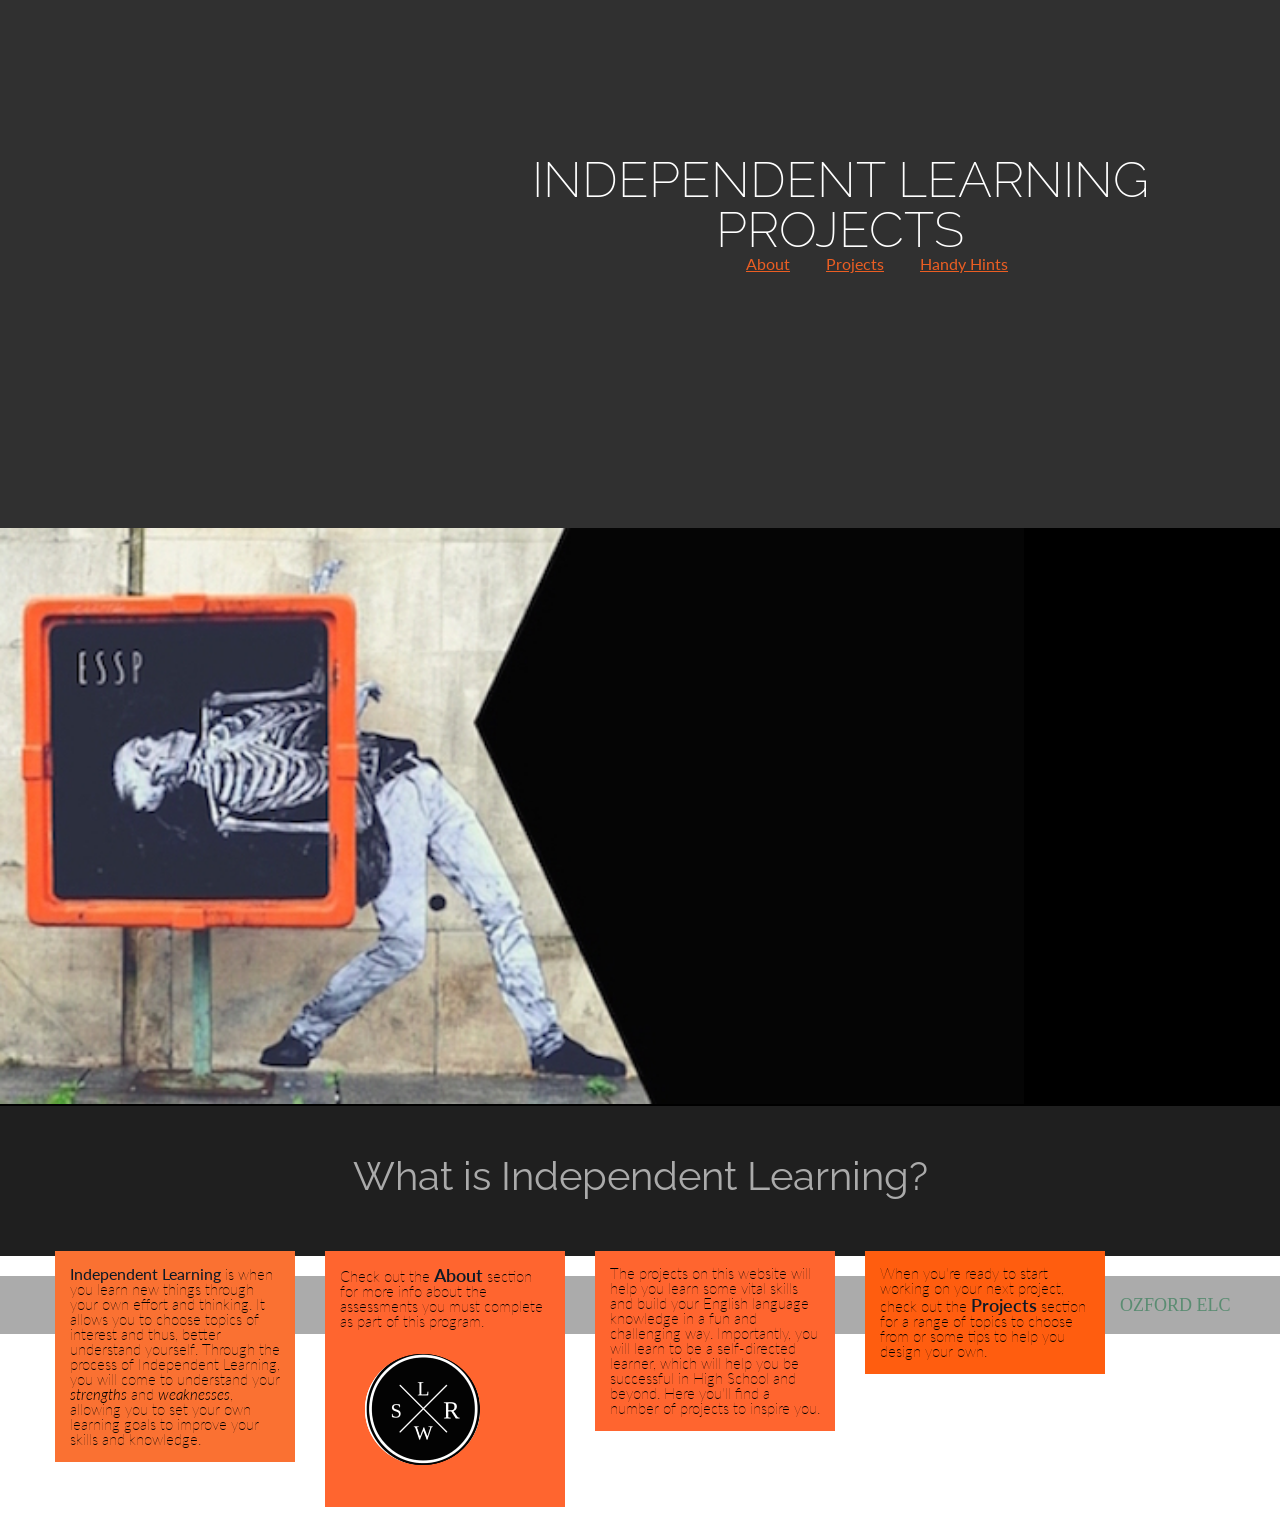
<file: unit_6/index.html>
<!DOCTYPE html>
<html>
<head>
	<title>OZFORD ELC ESSP Independent Learnng Program</title>
	<link rel="stylesheet" type="text/css" href="css/reset.css">
	<link rel="stylesheet" type="text/css" href="css/style.css">
</head>
<body>
	<header class="clearfix">
		<nav>
			<a href="about.html">About</a>
			<a href="theprojects.html">Projects</a>
			<a href="#">Handy Hints</a>
		</nav>
	</header>
	<main>
	<section id="top">
		<img src="css/images/skeleton3.jpg" alt="XRAY GRAFFITI ART" id="image">
		<h1 id="toptitle">INDEPENDENT LEARNING PROJECTS</h1>
	</section>
	<section id="text">
		<h1 class="heading1">What is Independent Learning?</h1>
	<div id="text1">
		<div class="columns" id="column1">
			<p> <span id="highlight1">Independent Learning</span> is when you learn new things through your own effort and thinking. It allows you to choose topics of interest and thus, better understand yourself. Through the process of Independent Learning, you will come to understand your <span class="highlight2">strengths</span> and <span class="highlight2">weaknesses</span>, allowing you to set your own learning goals to improve your  skills and knowledge.</p>
		</div>
		<div class="columns" id="column2">
			<p >Check out the <a href="about.html" class="links">About</a> section for more info about the assessments you must complete as part of this program.</p>
			<img id="lrws" src="css/images/lrws.png">
		</div>	
		<div class="columns" id="column3">
			<p>The projects on this website will help you learn some vital skills and build your English language knowledge in a fun and challenging way. Importantly, you will learn to be a self-directed learner, which will help you be successful in High School and beyond. Here you'll find a number of projects to inspire you.</p>
		</div>
		<div class="columns" id="column4">
			<p >When you're ready to start working on your next project, check out the <a href="theprojects.html" class="links">Projects</a> section for a range of topics to choose from or some tips to help you design your own.</p>
		</div>
	</div>
	</section>	
	</main>
	<footer>
		<h1 id="logo">OZFORD ELC</h1>
		<!-- <p class="information">Submit your projects to: <a href="link">hanastasiou@ozford.edu.au</a></p> -->
	</footer>
	<!-- <p id="slogan">Projects to inspire.</p> -->
</body>
</html>
</file>
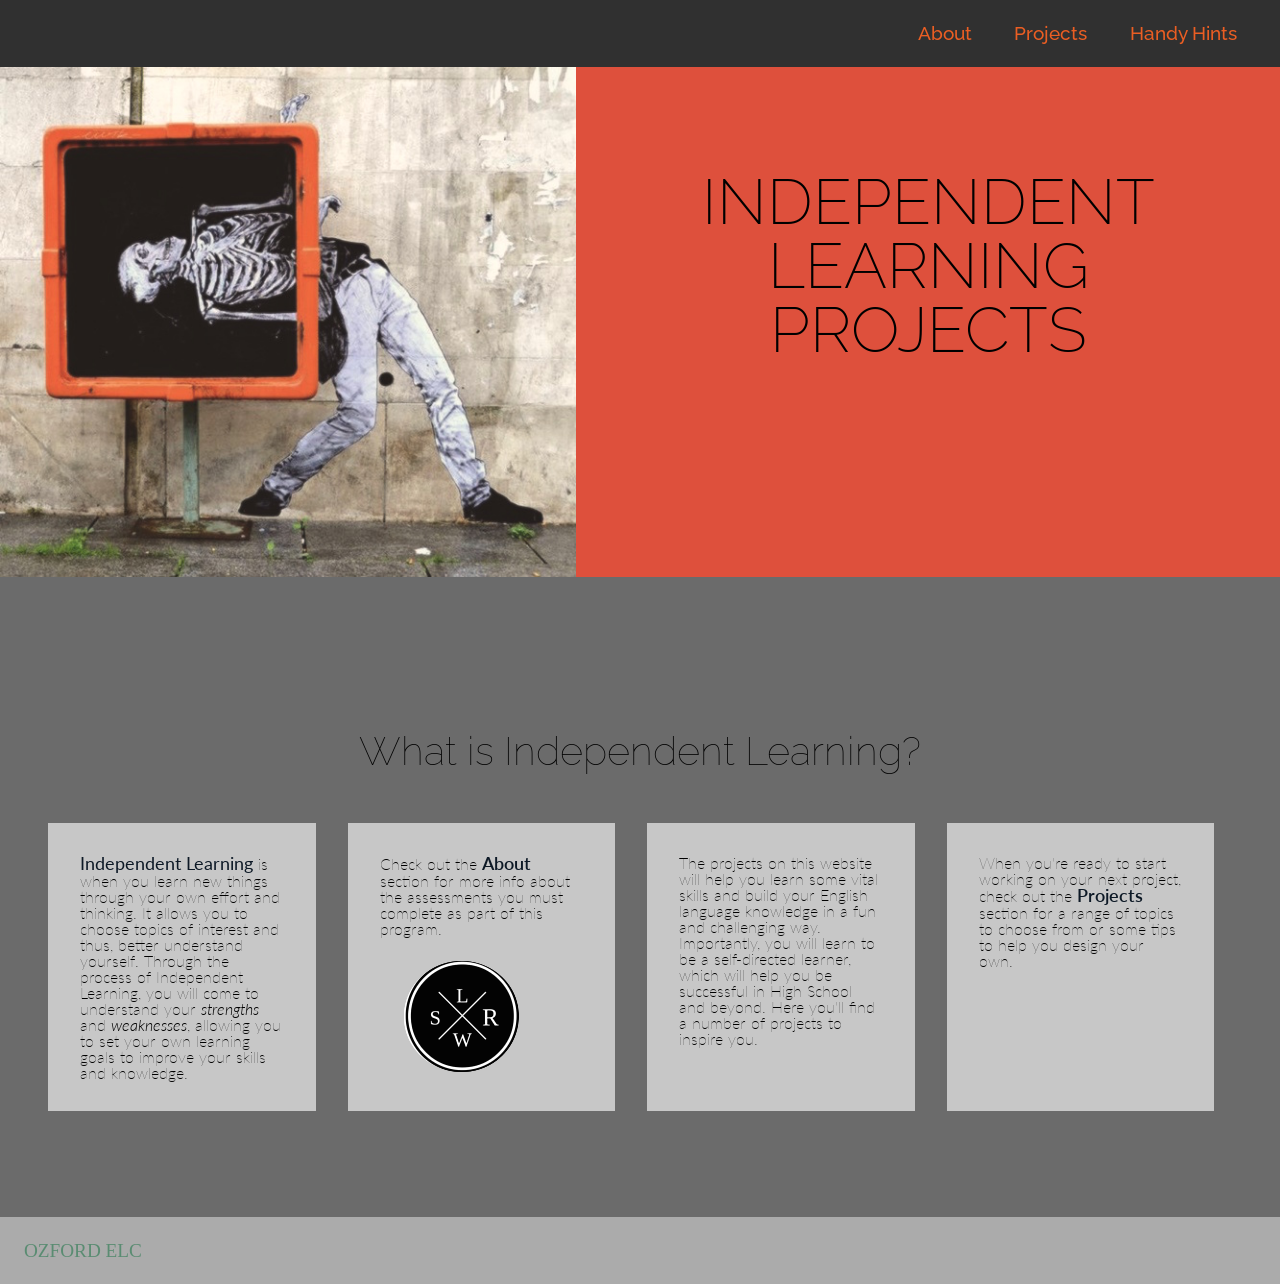
<file: unit_8/index.html>
<!DOCTYPE html>
<html>
<head>
	<title>OZFORD ELC ESSP Independent Learnng Program</title>
	<link rel="stylesheet" type="text/css" href="css/reset.css">
	<link rel="stylesheet" type="text/css" href="css/style.css">
</head>
<body>
	<header class="clearfix">
		<nav>
			<a href="about.html">About</a>
			<a href="theprojects.html">Projects</a>
			<a href="#">Handy Hints</a>
		</nav>
	</header>
	<main>
	<section id="top" class="clearfix">
		<h1 id="toptitle">INDEPENDENT LEARNING PROJECTS</h1>
		<img src="css/images/skeleton.jpg" alt="XRAY GRAFFITI ART" id="topimage">
	</section>
	<section id="text" class="clearfix">
		<h1 class="heading1">What is Independent Learning?</h1>
		<div class="columns" id="column1">
			<p> <span id="highlight1">Independent Learning</span> is when you learn new things through your own effort and thinking. It allows you to choose topics of interest and thus, better understand yourself. Through the process of Independent Learning, you will come to understand your <span class="highlight2">strengths</span> and <span class="highlight2">weaknesses</span>, allowing you to set your own learning goals to improve your  skills and knowledge.</p>
		</div>
		<div class="columns" id="column2">
			<p >Check out the <a href="about.html" class="links">About</a> section for more info about the assessments you must complete as part of this program.</p>
			<img id="lrws" src="css/images/lrws.png">
		</div>	
		<div class="columns" id="column3">
			<p>The projects on this website will help you learn some vital skills and build your English language knowledge in a fun and challenging way. Importantly, you will learn to be a self-directed learner, which will help you be successful in High School and beyond. Here you'll find a number of projects to inspire you.</p>
		</div>
		<div class="columns" id="column4">
			<p >When you're ready to start working on your next project, check out the <a href="theprojects.html" class="links">Projects</a> section for a range of topics to choose from or some tips to help you design your own.</p>
		</div>
	</section>	
	</main>
	<footer>
		<h1 id="logo">OZFORD ELC</h1>
		<!-- <p class="information">Submit your projects to: <a href="link">hanastasiou@ozford.edu.au</a></p> -->
	</footer>
	<!-- <p id="slogan">Projects to inspire.</p> -->
</body>
</html>
</file>
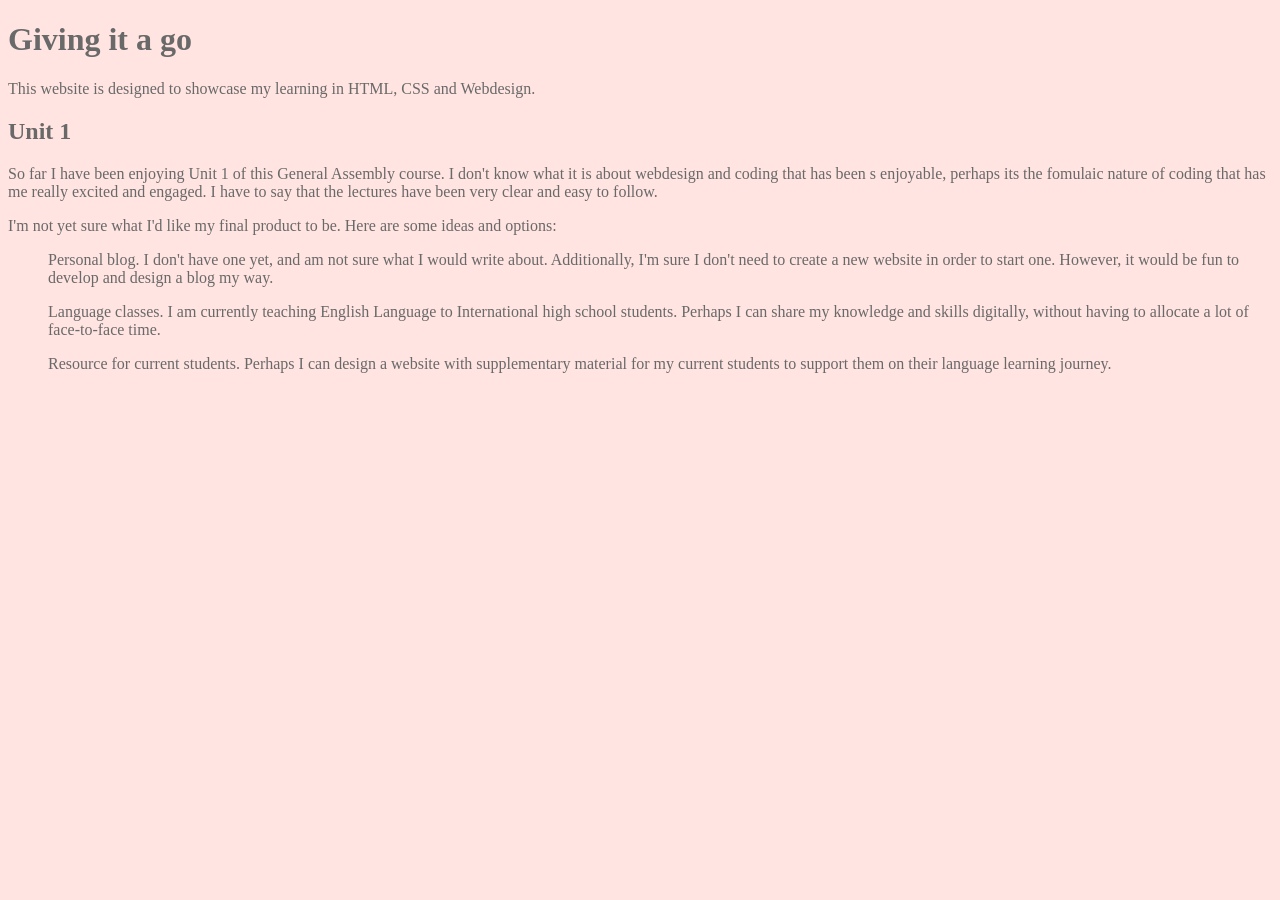
<file: unit_1/html.html>
<!DOCTYPE html>
<html>
	<head>
		<title>Helen's Webdesign Project</title>
		<link rel="stylesheet" type="text/css" href="css/style.css">
	</head>
	<body>
		<h1>Giving it a go</h1>
		<p>This website is designed to showcase my learning in HTML, CSS and Webdesign.</p>
		<h2>Unit 1</h2> 
		<p>So far I have been enjoying Unit 1 of this General Assembly course. I don't know what it is about webdesign and coding that has been s enjoyable, perhaps its the fomulaic nature of coding that has me really excited and engaged. I have to say that the lectures have been very clear and easy to follow.</p>
		<p>I'm not yet sure what I'd like my final product to be. Here are some ideas and options: </p> 

		<ol>Personal blog. I don't have one yet, and am not sure what I would write about. Additionally, I'm sure I don't need to create a new website in order to start one. However, it would be fun to develop and design a blog my way.</ol>
		<ol>Language classes. I am currently teaching English Language to International high school students. Perhaps I can share my knowledge and skills digitally, without having to allocate a lot of face-to-face time.</ol>
		<ol>Resource for current students. Perhaps I can design a website with supplementary material for my current students to support them on their language learning journey.  
	</body>
	</html>
</file>
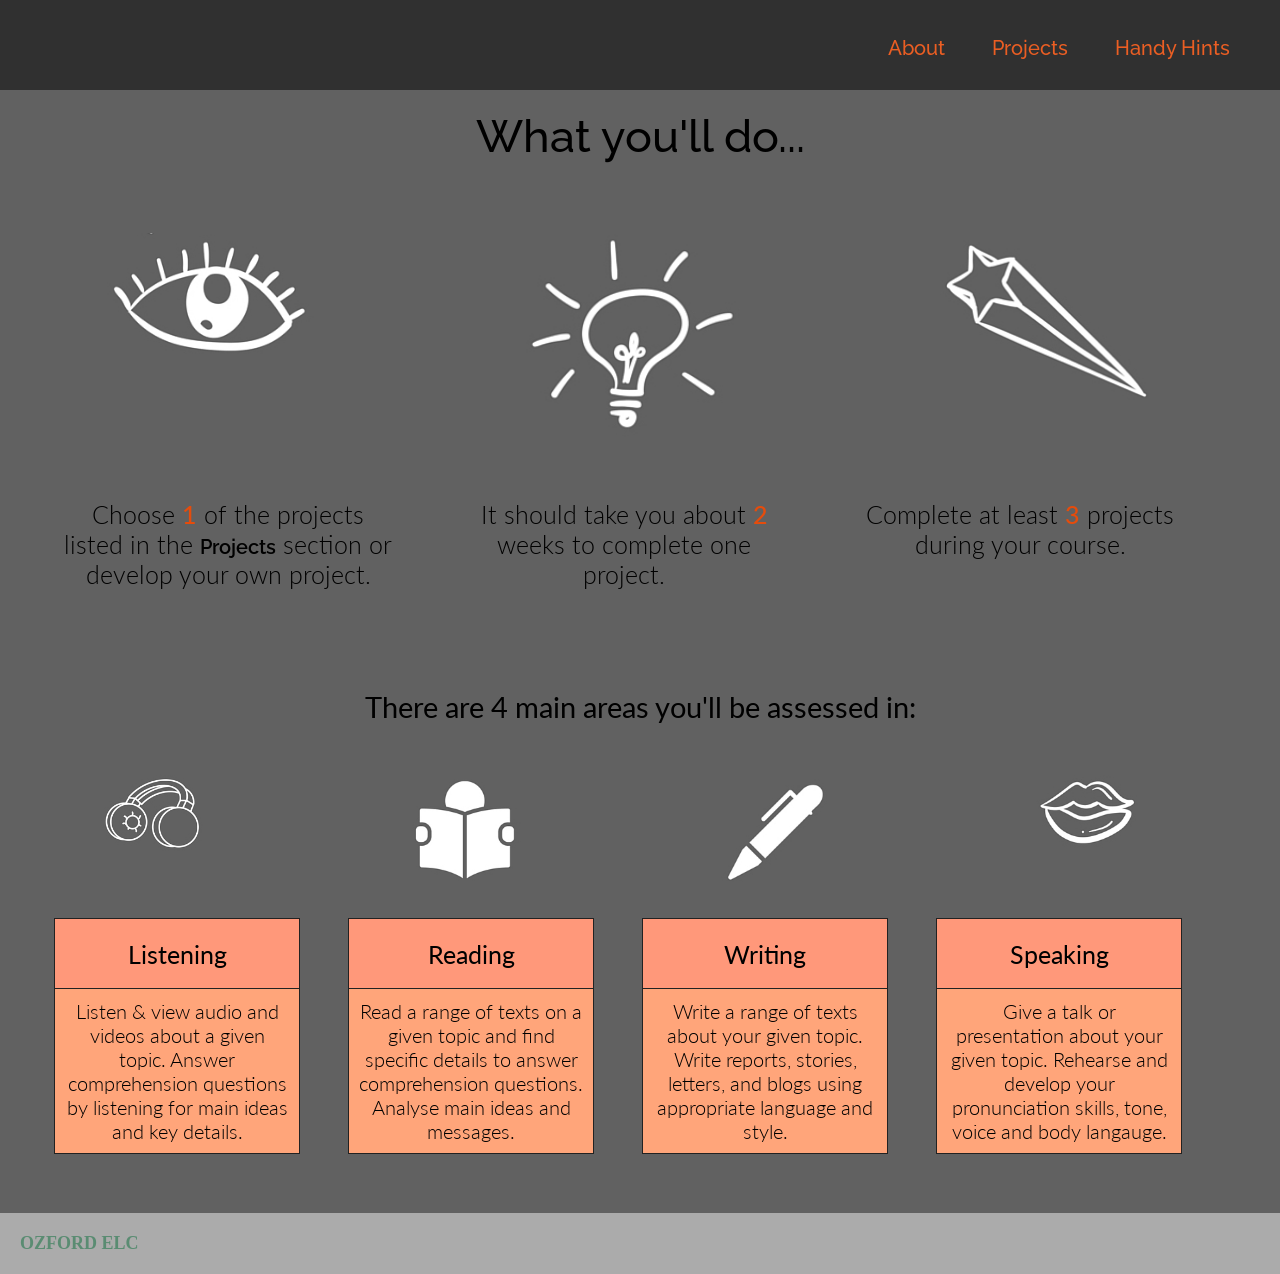
<file: unit_6/about.html>
<!DOCTYPE html>
<html>
<head>
	<title>OZFORD ELC ESSP Independent Learnng Program About</title>
	<link rel="stylesheet" type="text/css" href="css/styleabout.css">
<head>
<body>
	<header class="clearfix">
		<nav>
			<a href="about.html">About</a>
			<a href="theprojects.html">Projects</a>
			<a href="#">Handy Hints</a>
		</nav>
	</header>
	<main>
	<section id="section1">
		<h2 class="heading">What you'll do...</h2>
		<div id="div" class="clearfix">
			<img class="icons" src="css/images/eye.jpg">
			<img class="icons" src="css/images/idealightbulb.jpg">
			<img class="icons" src="css/images/shootingstar.jpg">
		</div>	
		<div id="div" class="clearfix">	
		<ul>
			<li class="timeline">Choose <span class="numbers">1</span> of the projects listed in the <a href="theprojects.html">Projects</a> section or develop your own project.</li>
			<li class="timeline">It should take you about <span class="numbers">2</span> weeks to complete one project.</li>
			<li class="timeline">Complete at least <span class="numbers">3</span> projects during your course.</li>
		</ul>
		</div>
	</section>
	<section id="section2" class="clearfix">
		<h3>There are 4 main areas you'll be assessed in:</h3>
		<div class="clearfix">
			<img class="skillicons" src="css/images/headphones.jpg">
			<img class="skillicons" src="css/images/reading.jpg">
			<img class="skillicons" src="css/images/writing.jpg">
			<img class="skillicons" src="css/images/speaking.jpg">
		</div>
		<ul>
			<li class="skills">Listening</li>
			<li class="skills">Reading</li>
			<li class="skills">Writing</li>
			<li class="skills">Speaking</li>
		</ul>
		<div>
			<ul>
			<li class="skillstext">Listen & view audio and videos about a given topic. Answer comprehension questions by listening for main ideas and key details.</li>
			<li class="skillstext">Read a range of texts on a given topic and find specific details to answer comprehension questions. Analyse main ideas and messages.</li>
			<li class="skillstext">Write a range of texts about your given topic. Write reports, stories, letters, and blogs using appropriate language and style.</li>
			<li class="skillstext">Give a talk or presentation about your given topic. Rehearse and develop your pronunciation skills, tone, voice and body langauge.</li>
		</ul>
		</div>
	</section>
	</main>
	<footer>
		<h1 id="logo">OZFORD ELC</h1>
	</footer>
</body>
</html>
</file>
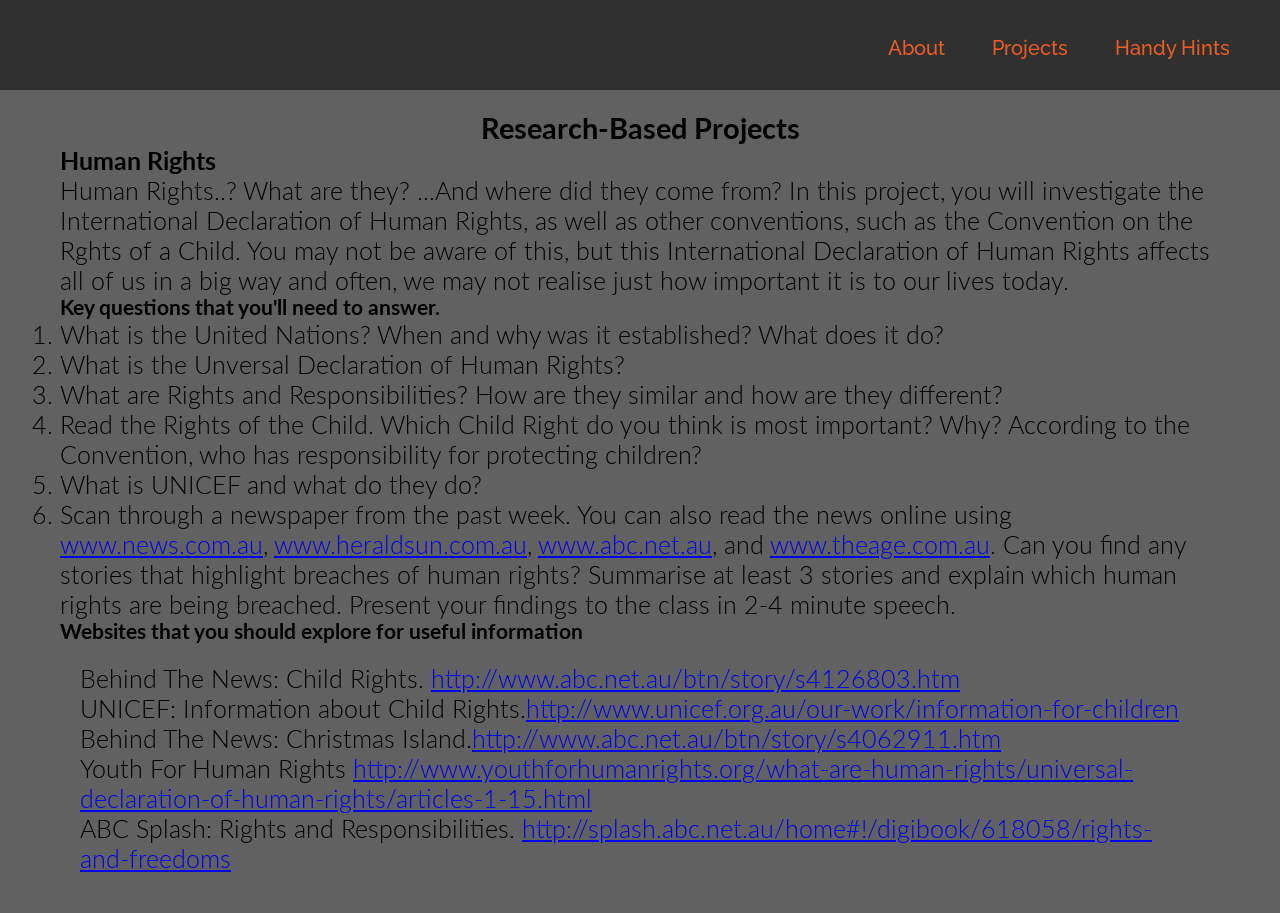
<file: unit_6/humanrights.html>
<!DOCTYPE html>
<html>
<head>
	<title>OZFORD ELC ESSP Independent Learnng Program The Projects</title>
	<link rel="stylesheet" type="text/css" href="css/styletheprojects.css">
</head>
<body>
	<header class="clearfix">
		<nav>
			<a href="about.html">About</a>
			<a href="theprojects.html">Projects</a>
			<a href="#">Handy Hints</a>
		</nav>
	</header>
	<section id="section2">
		<h3>Research-Based Projects</h3>
		<h4>Human Rights</h4>
		<p>Human Rights..? What are they? ...And where did they come from? In this project, you will investigate the International Declaration of Human Rights, as well as other conventions, such as the Convention on the Rghts of a Child. You may not be aware of this, but this International Declaration of Human Rights affects all of us in a big way and often, we may not realise just how important it is to our lives today.</p>
		<h5>Key questions that you'll need to answer.</h5>
		<ol>
			<li>What is the United Nations? When and why was it established? What does it do?</li>
				<li>What is the Unversal Declaration of Human Rights?</li>
				<li>What are Rights and Responsibilities? How are they similar and how are they different?</li>
				<li>Read the Rights of the Child. Which Child Right do you think is most important? Why? According to the Convention, who has responsibility for protecting children?</li>
					<li>What is UNICEF and what do they do?</li>
					<li>Scan through a newspaper from the past week. You can also read the news online using <a href="link">www.news.com.au</a>, <a href="link">www.heraldsun.com.au</a>, <a href="link">www.abc.net.au</a>, and <a href="link">www.theage.com.au</a>. Can you find any stories that highlight breaches of human rights? Summarise at least 3 stories and explain which human rights are being breached. Present your findings to the class in 2-4 minute speech. </li>
					</ol>
			<h5>Websites that you should explore for useful information</h5>
			<ul>
				<li>Behind The News: Child Rights. <a href="link">http://www.abc.net.au/btn/story/s4126803.htm</a></li>
				<li>UNICEF: Information about Child Rights.<a href="link">http://www.unicef.org.au/our-work/information-for-children</a></li>
				<li>Behind The News: Christmas Island.<a href="link">http://www.abc.net.au/btn/story/s4062911.htm</a></li>
				<li>Youth For Human Rights <a href="link">http://www.youthforhumanrights.org/what-are-human-rights/universal-declaration-of-human-rights/articles-1-15.html</a></li>
				<li>ABC Splash: Rights and Responsibilities. <a href="link">http://splash.abc.net.au/home#!/digibook/618058/rights-and-freedoms</a></li>
			</ul>
		</section>
</file>
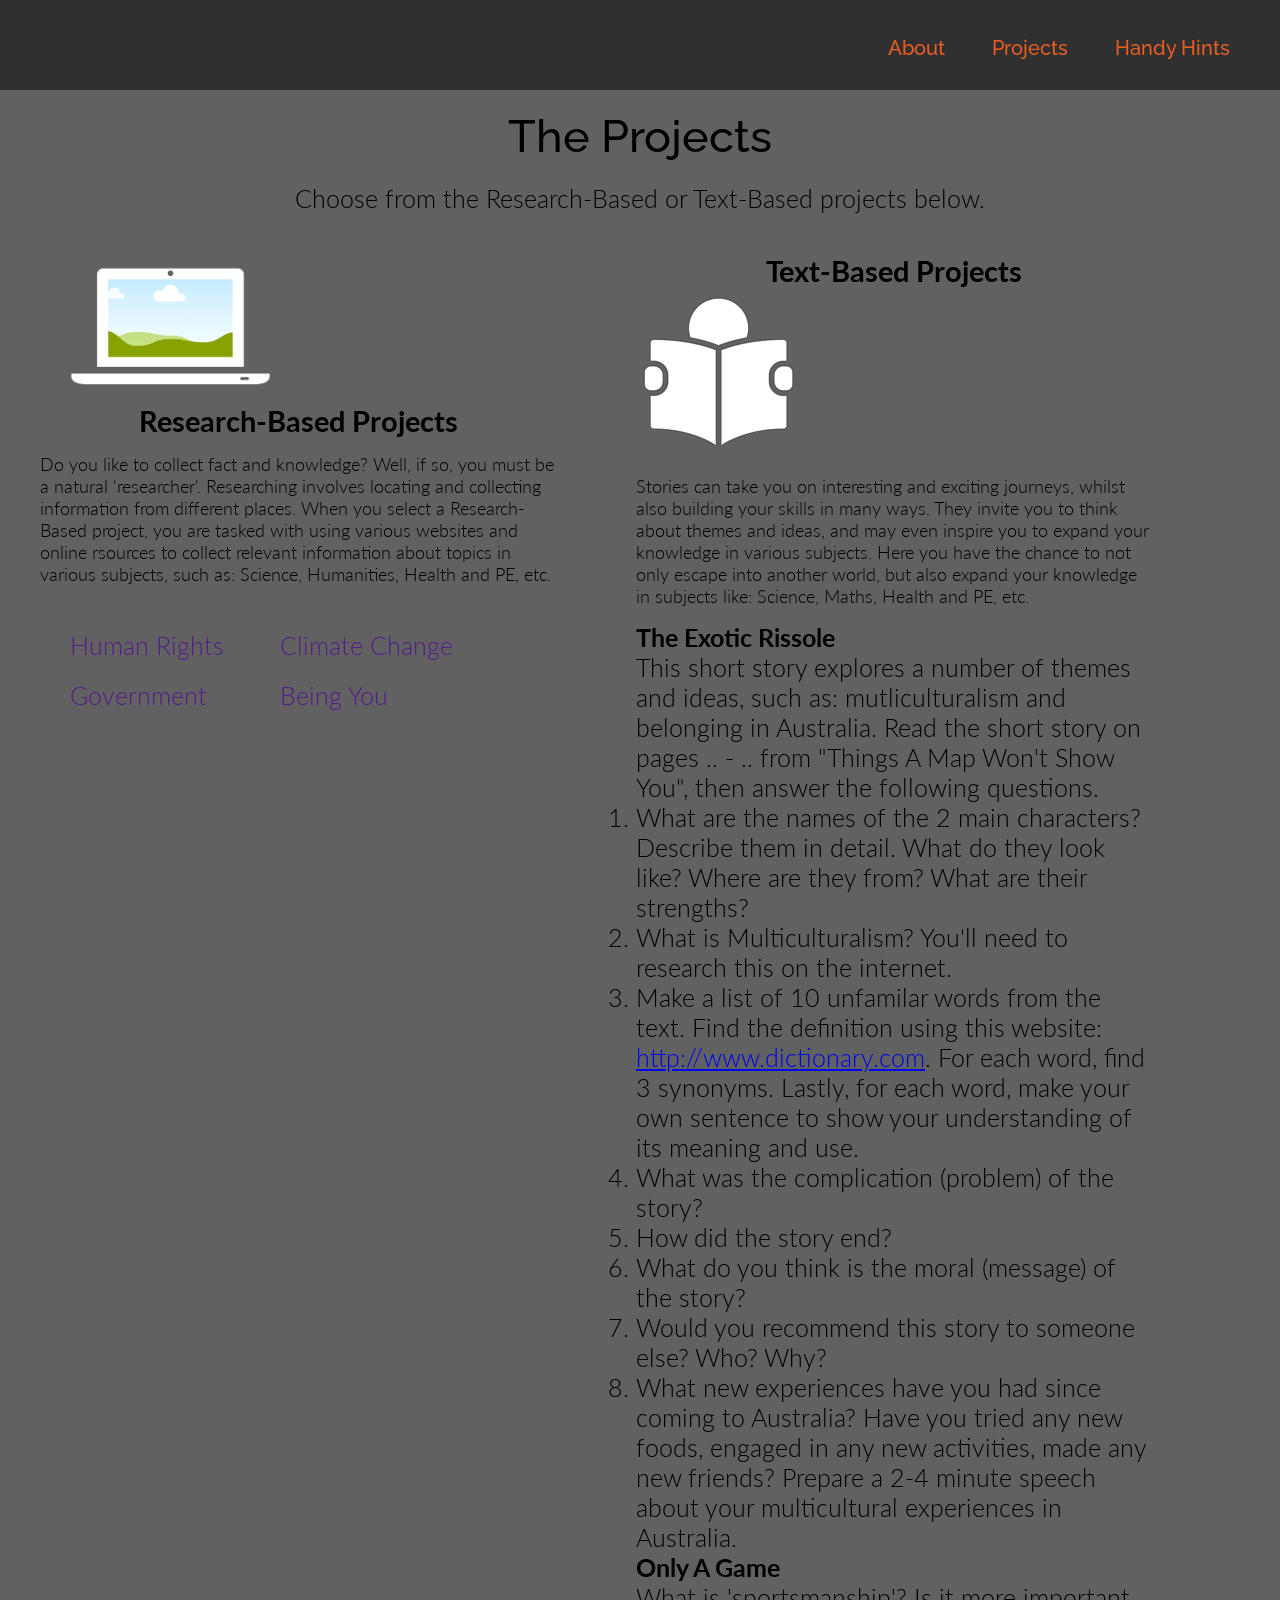
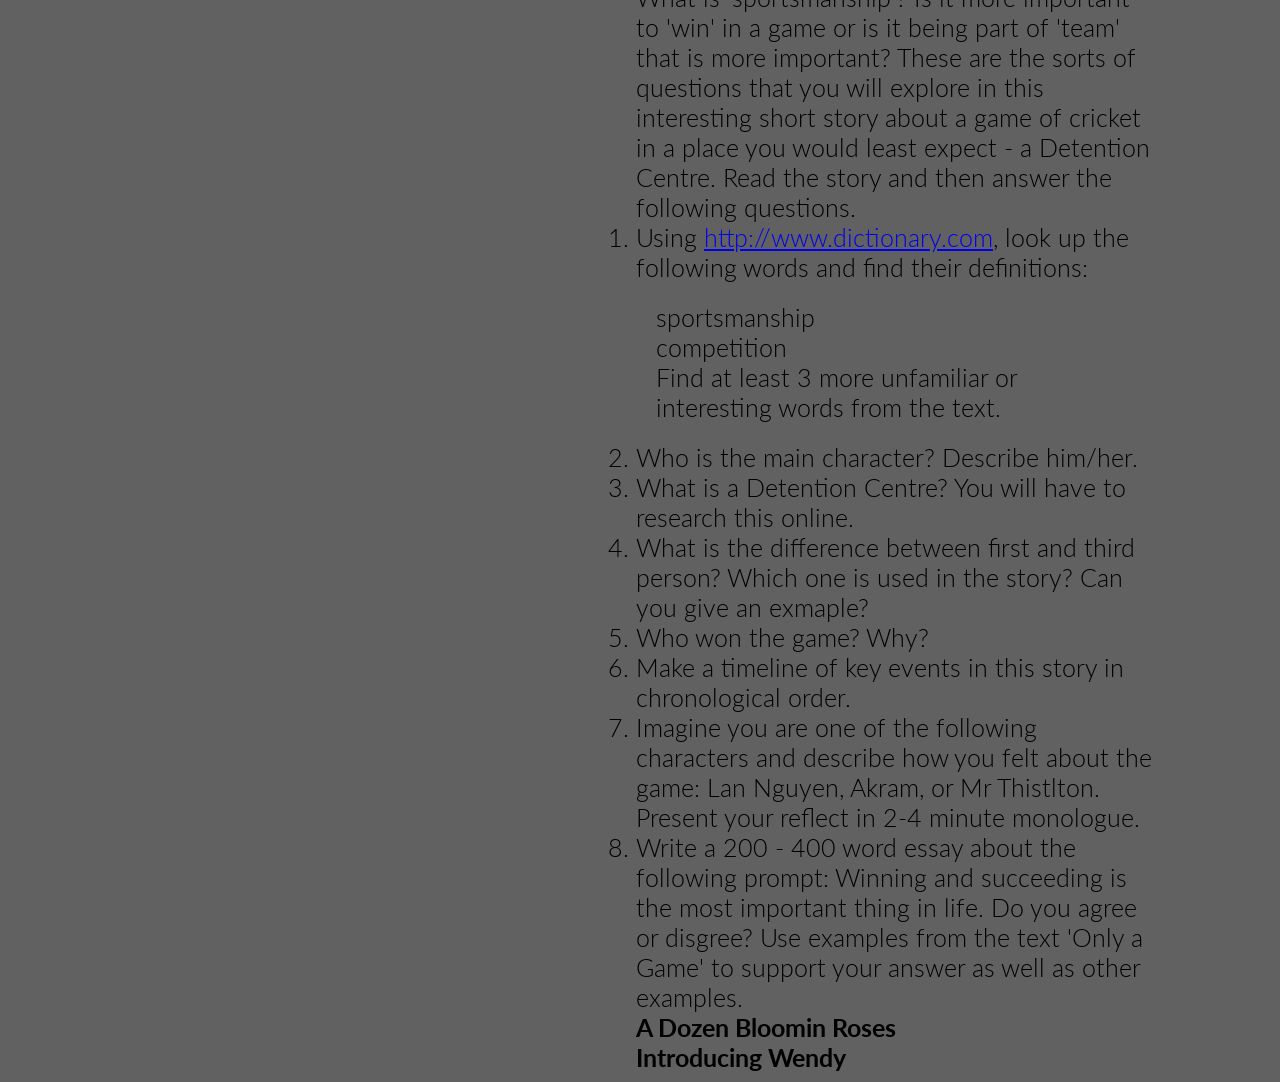
<file: unit_6/theprojects.html>
<!DOCTYPE html>
<html>
<head>
	<title>OZFORD ELC ESSP Independent Learnng Program The Projects</title>
	<link rel="stylesheet" type="text/css" href="css/styletheprojects.css">
</head>
<body>
	<header class="clearfix">
		<nav>
			<a href="about.html">About</a>
			<a href="theprojects.html">Projects</a>
			<a href="#">Handy Hints</a>
		</nav>
	</header>
	<section id="section1">
		<h2 class="heading">The Projects</h2>
		<p id="p1"> Choose from the Research-Based or Text-Based projects below.</p>
	</section>
	<section class="columns" id="section2">
		<img id="computer" src="css/images/computer.jpg">
		<h3>Research-Based Projects</h3>
		<p class="projectsinfo">Do you like to collect fact and knowledge? Well, if so, you must be a natural 'researcher'. Researching involves locating and collecting information from different places. When you select a Research-Based project, you are tasked with using various websites and online rsources to collect relevant information about topics in various subjects, such as: Science, Humanities, Health and PE, etc.</p>
		<ul>
			<li><a href="" title="In this project, you will investigate what 'human rights' are and where they came from. You may not be aware of this, but the International Declaration of Human Rights affects all of us in a big way and often, we may not realise just how important it is to our lives today." class="researchtopics" id="H">Human Rights</a></li>
			<li><a href="" title="Everyone is talking about Climate Change these days, and there's good reason for it. Scientists predict that the world as we know it will change dramatically as a result of it." class="researchtopics" id="C">Climate Change</a></li>
			<li><a href="" title="Are you interested in politics? Have you ever wondered about 'Democracy'? In this project you'll discover how governments have evolved and changed thoughout history, and how different countries around the world are governed." class="researchtopics" 	id="G">Government</a></li>
			<li><a href="" title="Introspection involves looking within you to discover your strenghts, weaknesses, passions and feelings. In this project, you'll learn what it means to be unique and encouraging towards others." class="researchtopics" id="B">Being You</a></li>
		</ul>
	</section>
	<section class="columns" id="section3">
		<h3>Text-Based Projects</h3>
		<img src="css/images/reading.jpg">
		<p class="projectsinfo">Stories can take you on interesting and exciting journeys, whilst also building your skills in many ways. They invite you to think about themes and ideas, and may even inspire you to expand your knowledge in various subjects. Here you have the chance to not only escape into another world, but also expand your knowledge in subjects like: Science, Maths, Health and PE, etc.</p>
		<h4>The Exotic Rissole</h4>
		<p>This short story explores a number of themes and ideas, such as: mutliculturalism and belonging in Australia. Read the short story on pages .. - .. from "Things A Map Won't Show You", then answer the following questions.</p>
		<ol>
			<li> What are the names of the 2 main characters? Describe them in detail. What do they look like? Where are they from? What are their strengths?</li>
			<li>What is Multiculturalism? You'll need to research this on the internet.</li>
			<li>Make a list of 10 unfamilar words from the text. Find the definition using this website: <a href="link">http://www.dictionary.com</a>. For each word, find 3 synonyms. Lastly, for each word, make your own sentence to show your understanding of its meaning and use.</li>
			<li>What was the complication (problem) of the story?</li>
			<li>How did the story end?</li>
			<li>What do you think is the moral (message) of the story?</li>
			<li>Would you recommend this story to someone else? Who? Why?</li>
			<li>What new experiences have you had since coming to Australia? Have you tried any new foods, engaged in any new activities, made any new friends? Prepare a 2-4 minute speech about your multicultural experiences in Australia.</li>
		</ol>
		<h4>Only A Game</h4>
		<p>What is 'sportsmanship'? Is it more important to 'win' in a game or is it being part of  'team' that is more important? These are the sorts of questions that you will explore in this interesting short story about a game of cricket in a place you would least expect - a Detention Centre. Read the story and then answer the following questions.</p>
		<ol>
			<li>Using <a href="link">http://www.dictionary.com</a>, look up the following words and find their definitions:</li>
		<ul>
			<li>sportsmanship</li>
			<li>competition</li>
			<li></li>
			<li></li>
			<li></li>
			<li></li>
			<li>Find at least 3 more unfamiliar or interesting words from the text.</li>
		</ul>
			<li>Who is the main character? Describe him/her.</li>
			<li>What is a Detention Centre? You will have to research this online.</li>
			<li>What is the difference between first and third person? Which one is used in the story? Can you give an exmaple?</li>
			<li>Who won the game? Why?</li>
			<li>Make a timeline of key events in this story in chronological order.</li>
			<li> Imagine you are one of the following characters and describe how you felt about the game: Lan Nguyen, Akram, or Mr Thistlton. Present your reflect in 2-4 minute monologue.</li>
			<li>Write a 200 - 400 word essay about the following prompt: Winning and succeeding is the most important thing in life. Do you agree or disgree? Use examples from the text 'Only a Game' to support your answer as well as other examples.</li>
		</ol>
		<h4>A Dozen Bloomin Roses</h4>
		<h4>Introducing Wendy</h4>
	</section>
</body>
</html>
</file>
<file: unit_1/css/style.css>
body {
	color: #696969;
	background-color: #ffe4e1;
	font-family: times, sans-serif;

}
</file>
<file: unit_3/css/style.css>
@import url(https://fonts.googleapis.com/css?family=Monofett);
@import url(https://fonts.googleapis.com/css?family=Crimson+Text:400,400italic,600,600italic,700,700italic);
body{
	background-image: url(images/skeleton.jpg);
	background-repeat: no-repeat;
	background-position: top right;  
	background-size: 55%;
	background-color: #ffffff;
}
#logo{
	font-family: "Times New Roman", Serif;
	font-size: 25px;
	text-align: right;
	color: #EB5E23;
}
#title{
	font-family: 'Monofett', cursive;
	font-size: 65px;
	font-weight: normal;
	text-align: center;
	margin-left: 50px; 
	margin-right: 750px;
	color: #EB5E23;
}
h2{
	font-family: 'Crimson Text', serif;
	font-size: 20px;
	font-weight: normal;
	font-style: italic;
	text-align: center;
	margin-left: 40px;
	margin-right: 750px;
	margin-top: 5px;
	color: #000000;	
}
.information{
	font-family: 'Crimson Text', serif;
	font-weight: normal;
	font-size: 20px;
	font-style: italic;
	text-align: left;
	margin-left: 60px; 
	margin-right: 100px;
	color: #EB5E23;
}
.timeline{
	font-family: 'Crimson Text', serif;
	font-style: normal;
	margin-left: 80px;
}
.skills{
	font-family:'Crimson Text', serif;
	font-weight: bold;
	margin-left: 80px;
	font-size: 20px;
}
.skillsinformation{
	font-family: 'Crimson Text', serif;
	font-style: normal;
	font-weight: lighter;
	font-size: 18px;
	margin-left: 80px;
}
#what{
	font-family: 'Monofett', cursive;
	font-size: 35px;
	margin-top: 180px;
}
h3{
	font-family: 'Monofett', cursive;
	font-size: 45px;
	font-weight: normal;
	margin-top: 100px;
	margin-left: 50px;
}
h4{
	font-family: 'Crimson Text', serif;
	font-size: 35px;
	margin-left: 60px;
	margin-bottom: 0px;
}
p{
	font-family: 'Crimson Text', serif;
	font-size: 20px;
	font-style: italic;
	margin-left: 60px;
	margin-top: 0px;
	margin-right: 60px;
}
h5{
	font-family: 'Crimson Text', serif;
	font-size: 20px;
	font-weight: bold;
	margin-left: 60px;
}
ol{
	font-family: 'Crimson Text', serif;
	margin-left: 80px;
}
ul{
	font-family: 'Crimson Text', serif;
	margin-left: 80px;
}
/*#slogan{*/
	font-family: "Times New Roman", Serif;
	font-size: 2em;
	text-align: left;
	margin-left: 200px;
	color: #000000;
	font-style: italic;
	position: absolute;
}
</file>
<file: unit_4/css/style.css>
@import url(https://fonts.googleapis.com/css?family=Monofett);
@import url(https://fonts.googleapis.com/css?family=Crimson+Text:400,400italic,600,600italic,700,700italic);
body{
	background-image: url(images/skeleton.jpg);
	background-repeat: no-repeat;
	background-position: top right;  
	background-size: 55%;
	background-color: #ffffff;
}
#logo{
	font-family: "Times New Roman", Serif;
	font-size: 25px;
	text-align: right;
	color: #EB5E23;
}
#title{
	font-family: 'Monofett', cursive;
	font-size: 65px;
	font-weight: normal;
	text-align: center;
	margin-left: 50px; 
	margin-right: 750px;
	color: #EB5E23;
}
h2{
	font-family: 'Crimson Text', serif;
	font-size: 20px;
	font-weight: normal;
	font-style: italic;
	text-align: center;
	margin-left: 40px;
	margin-right: 750px;
	margin-top: 5px;
	color: #000000;	
}
.information{
	font-family: 'Crimson Text', serif;
	font-weight: normal;
	font-size: 20px;
	font-style: italic;
	text-align: left;
	margin-left: 60px; 
	margin-right: 100px;
	color: #EB5E23;
}
.timeline{
	font-family: 'Crimson Text', serif;
	font-style: normal;
	margin-left: 80px;
}
.skills{
	font-family:'Crimson Text', serif;
	font-weight: bold;
	margin-left: 80px;
	font-size: 20px;
}
.skillsinformation{
	font-family: 'Crimson Text', serif;
	font-style: normal;
	font-weight: lighter;
	font-size: 18px;
	margin-left: 80px;
}
#what{
	font-family: 'Monofett', cursive;
	font-size: 35px;
	margin-top: 180px;
}
h3{
	font-family: 'Monofett', cursive;
	font-size: 45px;
	font-weight: normal;
	margin-top: 100px;
	margin-left: 50px;
}
h4{
	font-family: 'Crimson Text', serif;
	font-size: 35px;
	margin-left: 60px;
	margin-bottom: 0px;
}
p{
	font-family: 'Crimson Text', serif;
	font-size: 20px;
	font-style: italic;
	margin-left: 60px;
	margin-top: 0px;
	margin-right: 60px;
}
h5{
	font-family: 'Crimson Text', serif;
	font-size: 20px;
	font-weight: bold;
	margin-left: 60px;
}
ol{
	font-family: 'Crimson Text', serif;
	margin-left: 80px;
}
ul{
	font-family: 'Crimson Text', serif;
	margin-left: 80px;
}
/*#slogan{*/
	font-family: "Times New Roman", Serif;
	font-size: 2em;
	text-align: left;
	margin-left: 200px;
	color: #000000;
	font-style: italic;
	position: absolute;
}
</file>
<file: unit_5/css/style.css>
@import url(https://fonts.googleapis.com/css?family=Monofett);
@import url(https://fonts.googleapis.com/css?family=Crimson+Text:400,400italic,600,600italic,700,700italic);
nav{
	background-color: #E8C66A;
	border: 1px black solid;
	padding: 20px;
}
.nav{
	font-family: "Times New Roman", serif;
	font-size: 25px;
	text-align: right;
	color: #EB5E23;
}
header{
	background-image: url(images/skeleton.jpg);
	background-repeat: no-repeat;
	background-position: top right;  
	background-size: 50%;
	background-color: #FFED74;
	border: 1px black solid;
	padding: 20px;
}
#logo{
	font-family: "Times New Roman", Serif;
	font-size: 25px;
	text-align: left;
	color: #EB5E23;
}
#title{
	font-family: 'Monofett', cursive;
	font-size: 65px;
	font-weight: normal;
	text-align: center;
	margin-left: 50px; 
	margin-right: 700px;
	color: #EB5E23;
}
h2{
	font-family: 'Crimson Text', serif;
	font-size: 20px;
	font-weight: normal;
	font-style: italic;
	text-align: center;
	margin-left: 40px;
	margin-right: 700px;
	margin-top: 5px;
	color: #000000;	
}
.information{
	font-family: 'Crimson Text', serif;
	font-weight: normal;
	font-size: 20px;
	font-style: italic;
	text-align: left;
	margin-left: 60px; 
	margin-right: 100px;
	color: #EB5E23;
}
.timeline{
	font-family: 'Crimson Text', serif;
	font-style: normal;
	margin-left: 80px;
}
.skills{
	font-family:'Crimson Text', serif;
	font-weight: bold;
	margin-left: 80px;
	font-size: 20px;
}
.skillsinformation{
	font-family: 'Crimson Text', serif;
	font-style: normal;
	font-weight: lighter;
	font-size: 18px;
	margin-left: 80px;
}
.heading{
	font-family: 'Monofett', cursive;
	font-style: normal;
	font-size: 35px;
	text-align: center;
}
h3{
	font-family: 'Crimson Text', serif;
	font-size: 25px;
	font-weight: bold;
	margin-left: 50px;
}
h4{
	font-family: 'Crimson Text', serif;
	font-size: 20px;
	font-weight: normal;
	margin-left: 60px;
	margin-bottom: 0px;
}
p{
	font-family: 'Crimson Text', serif;
	font-size: 20px;
	font-style: italic;
	margin-left: 60px;
	margin-top: 0px;
	margin-right: 60px;
}
h5{
	font-family: 'Crimson Text', serif;
	font-size: 20px;
	font-weight: bold;
	margin-left: 60px;
}
ol{
	font-family: 'Crimson Text', serif;
	margin-left: 80px;
}
ul{
	font-family: 'Crimson Text', serif;
	margin-left: 80px;
}
#one{
	background-color: #FFE2B8;
	border: 1px black solid;
	padding: 20px;
}
#two{
	background-color: #FFE2B8;
	border: 1px black solid;
	padding: 20px;
}
footer{
	background-color: #FF957E;
	border: 1px black solid;
	padding: 20px;
}
/*#slogan{*/
	font-family: "Times New Roman", Serif;
	font-size: 2em;
	text-align: left;
	margin-left: 200px;
	color: #000000;
	font-style: italic;
	position: absolute;
}
</file>
<file: unit_6/css/style.css>
@import url(https://fonts.googleapis.com/css?family=Raleway:400,200,100,100italic,200italic,300,300italic,400italic,500,600,500italic,600italic,700,700italic,800,800italic,900,900italic);
@import url(https://fonts.googleapis.com/css?family=Lato:400,900italic,900,700italic,700,400italic,300,300italic,100italic,100);
@import url(https://fonts.googleapis.com/css?family=Monofett);
@import url(https://fonts.googleapis.com/css?family=Crimson+Text:400,400italic,600,600italic,700,700italic);
* { margin:0; padding:0; box-sizing:border-box; }
body {
	font-family: 'Lato', sans-serif;
	font-size: 16px;
}
header {
	background-color: #303030;
	padding: 20%;
}
.clearfix:after {
	visibility: hidden;
	display: block;
	font-size: 0;	
	content: "header";
	clear: both;
	height: 0; 	
}
nav {
	float: right;
}
nav a {
	/*font-family: "Raleway", sans-serif;*/
	/*font-size: 2em;*/
	/*font-weight: 500;*/
	/*text-decoration: none;*/
	color: #EB5E23;
	padding: 0;
	margin: 0 1em;
}
nav a:hover {
	background-color: #4A4A4A;
	padding: 20% 18%;
}
#logo{
	font-family: "Times New Roman", Serif;
	font-size: 18px;
	text-align: left;
	color: #5A8C72;
}
#image {
	width: 80%;
	position: relative;
}
#toptitle {
	font-family: "Raleway", sans-serif;
	font-size: 50px;
	font-weight: 200;
	text-align: center;
	color: #FFFFFF;
	position: absolute;
	top: 100px;
	left: 400px;
	float: right;
	padding: 40px;
	margin: 15px;
}
#top {
	background-color: #000000;
}
#text {
	background-color: #1F1F1F;
	height: 50%;
}
.heading1 {
	font-family: "Raleway", sans-serif;
	font-size: 40px;
	text-align: center;
	padding-top: 50px;
	color: #aaaaaa;
}
#text1 {
	font-family: "Lato", sans-serif;
	font-weight: lighter;
	font-size: 15px;
	margin: 20px;
	padding: 20px;
}
.columns {
	float: left;
	background-color: #8F8E83;
	border-color: transparent;
	width: 20%;
	height: 30%;
	padding: 15px;
	margin: 15px;
}
#clearfix:after {
	visibility: hidden;
	display: block;
	font-size: 0;	
	content: " ";
	clear: both;
	height: 0; 
}
#column1 {
	background-color: #FA7132;
}
#column2 {
	background-color: #FF652F;
}
#column3 {
	background-color: #FF652F;
}
#column4 {
	background-color: #FF5D0F;
}
#highlight1{
	font-size: 16px;
	font-weight: 400;
	color: #0D1926;
}
.highlight2 {
	font-style: italic;
	font-weight: 300;
	color: #13263B
	font-size: 18px;
}
.links {
	font-size: 18px;
	font-weight: 600;
	color: #0D1926;	
	text-decoration: none;
}
#lrws {
	padding: 25px;
}
footer{
	background-color: #ABABAB;
	padding: 20px;
}
/*#two_column{*/
	/*background-color: #FFB7CF;*/
	/*border: 1PX black solid;*/
	/*padding: 20px;*/
}
/*.left{*/
	/*background-color: #E582A2;*/
	/*border: 1px black solid;*/
	/*padding: 20px;*/
	/*float: left;*/
	/*width: 40%;*/
}
/*.right{*/
	/*background-color: #E55B88;*/
	/*border: 1px black solid;*/
	/*padding: 20px;*/
	/*float: right;*/
	/*width: 52%;*/
}
/*h2{*/
	font-size: 20px;
	font-weight: normal;
	font-style: italic;
	text-align: center;
	margin-top: 5px;
	color: #000000;	
}
/*.clearfix:after{*/
	/*visibility: hidden;*/
	/*display: block;*/
	/*font-size: 0;	*/
	/*content: " ";*/
	/*clear: both;*/
	/*height: 0; */
}
.information{
	font-weight: normal;
	font-size: 20px;
	font-style: italic;
	text-align: left;
	margin-left: 60px; 
	margin-right: 100px;
	color: #EB5E23;
}
.timeline{
	font-style: normal;
	margin-left: 80px;
}
.skills{
	font-weight: bold;
	margin-left: 80px;
	font-size: 20px;
}
.skillsinformation{
	font-style: normal;
	font-weight: lighter;
	font-size: 18px;
	margin-left: 80px;
}
.heading{
	font-family: 'Monofett', cursive;
	font-style: normal;
	font-size: 35px;
	text-align: center;
}
h3{
	font-size: 25px;
	font-weight: bold;
	margin-left: 50px;
}
h4{
	font-size: 20px;
	font-weight: normal;
	font-style: italic;
}
p{
	
}
h5{
	font-size: 20px;
	font-weight: bold;
	margin-left: 60px;
}
ol{
	margin-left: 80px;
}
ul{
	margin-left: 80px;
}

#three {
	background-color: #C28E89;
	border: 1px black solid;
	padding: 20px;
}
/*#slogan{*/
	font-family: "Times New Roman", Serif;
	font-size: 2em;
	text-align: left;
	margin-left: 200px;
	color: #000000;
	font-style: italic;
	position: absolute;
}
</file>
<file: unit_8/css/style.css>
@import url(https://fonts.googleapis.com/css?family=Raleway:400,200,100,100italic,200italic,300,300italic,400italic,500,600,500italic,600italic,700,700italic,800,800italic,900,900italic);
@import url(https://fonts.googleapis.com/css?family=Lato:400,900italic,900,700italic,700,400italic,300,300italic,100italic,100);
@import url(https://fonts.googleapis.com/css?family=Monofett);
@import url(https://fonts.googleapis.com/css?family=Crimson+Text:400,400italic,600,600italic,700,700italic);
* { margin:0; padding:0; box-sizing:border-box; }
body {
	font-family: 'Lato', sans-serif;
	font-size: 16px;
}
header {
	background-color: #303030;
}
.clearfix:after {
	visibility: hidden;
	display: block;
	font-size: 0;	
	content: "header";
	clear: both;
	height: 0; 	
}
nav {
	float: right;
	padding: 1.5em;
}
nav a {
	font-family: "Raleway", sans-serif;
	font-size: 1.2em;
	font-weight: 500;
	text-decoration: none;
	color: #EB5E23;
	padding: 1em;
}
nav a:hover {
	background-color: #4A4A4A;
	padding: 1em;
}
#top {
	background-color: #DE503C;
	height: 100%;
}
.clearfix:after {
	visibility: hidden;
	display: block;
	font-size: 0;	
	content: "top";
	clear: both;
	height: 0; 	
}
#topimage {
	width: 45%;
	float: left;
}
#toptitle {
	font-family: "Raleway", sans-serif;
	font-size: 4em;
	font-weight: 200;
	width: 45%;
	float: right;
	text-align: center;
	color: #000000;
	padding: 3%;
	margin: 5%;
}
.clearfix:after {
	visibility: hidden;
	display: block;
	font-size: 0;	
	content: "top";
	clear: both;
	height: 0; 	
}
#text {
	background-color: #6B6B6B;
	height: 40em;
}
.heading1 {
	font-family: "Raleway", sans-serif;
	font-size: 2.5em;
	text-align: center;
	padding: 10% 10% 3%;
	color: #000000;
}
#text {
	font-family: "Lato", sans-serif;
	font-weight: lighter;
	margin: 0;
	padding: 2em;
}
.columns {
	float: left;
	background-color: #C7C7C7;
	border-color: transparent;
	width: 22%;
	height: 18em;
	padding: 2em;
	margin: 1em;
}
#highlight1{
	font-size: 1.1em;
	font-weight: 400;
	color: #0D1926;
}
.highlight2 {
	font-style: italic;
	font-weight: 300;
	color: #13263B
	font-size: 1.8em;
}
.links {
	font-size: 1.1em;
	font-weight: 600;
	color: #0D1926;	
	text-decoration: none;
}
#lrws {
	padding: 1.5em;
}
footer{
	background-color: #ABABAB;
	padding: 1.5em;
}
#logo{
	font-family: "Times New Roman", Serif;
	font-size: 1.2em;
	text-align: left;
	color: #5A8C72;
}
@media only screen and (max-width: 1140px) {
	.columns {
		font-size: .9em;
	}
}
@media only screen and (max-width: 1025px) and (min-width: 690px) {
	.columns {
		width: 45%;
		height: 12em;
	}
	#lrws {
		padding: 1em;
		width: 25%;
	}
	#toptitle {
		font-size: 2.5em;
	}
}
@media only screen and (max-width: 690px) {
	.columns {
		float: left;
		width: 90%;
		font-size: 1.2em;
	}
	#text {
		height: 100%;
	}
	.clearfix:after {
		visibility: hidden;
		display: block;
		font-size: 0;	
		content: "#text";
		clear: both;
		height: 0; 	
	}
	#toptitle {
		font-size: 2em;
	}
}
@media only screen and (min-width: 200px) and (max-width: 529px) {
	#toptitle {
		float: none;
		width: 100%;
		margin: 0;
	}
	#topimage {
		float: none;
		width: 100%;
	}
	.heading1 {
		font-size: 2em;
	}
	.columns {
		font-size: 1.1em;
		padding: 1em;
	}
	#lrws {
		width: 40%;
	}
	nav {
		font-size: .8em;
		margin: 0;
	}
}
@media only screen and (max-device-width: 640px) and (min-device-width: 375px) {
	#toptitle {
		float: none;
		width: 100%;
		margin: 0;
	}
	#topimage {
		float: none;
		width: 100%;
	}
	.heading1 {
		font-size: 2em;
	}
	.columns {
		font-size: 1.1em;
		padding: 1em;
	}
	#lrws {
		width: 40%;
	}
	nav {
		font-size: .8em;
		margin: 0;
	}	
}
/* iPhone 6 landscape */
@media only screen and (min-device-width: 375px) and (max-device-width: 667px) and (orientation: landscape) and (-webkit-min-device-pixel-ratio: 2) { 
	#toptitle {
		float: none;
		width: 100%;
		margin: 0;
	}
	#topimage {
		float: none;
		width: 100%;
	}
	.heading1 {
		font-size: 2em;
	}
	.columns {
		float: none;
		width: 100%
		font-size: 1.1em;
		padding: 1em;
	}
	#lrws {
		width: 40%;
	}
	nav {
		font-size: .8em;
		margin: 0;
 }
/* iPhone 6 portrait */
@media only screen and (min-device-width: 375px) and (max-device-width: 667px) and (orientation: portrait) and (-webkit-min-device-pixel-ratio: 2) {
	#toptitle {
		float: none;
		width: 100%;
		margin: 0;
	}
	#topimage {
		float: none;
		width: 100%;
	}
	.heading1 {
		font-size: 2em;
	}
	.columns {
		float: none;
		width: 100%
		font-size: 1.1em;
		padding: 1em;
	}
	#lrws {
		width: 40%;
	}
	nav {
		font-size: .8em;
		margin: 0;	
	}
}
/* iPhone 6 Plus landscape */
@media only screen and (min-device-width: 414px) and (max-device-width: 736px) and (orientation: landscape) and (-webkit-min-device-pixel-ratio: 3) { 
	#toptitle {
		width: 45%;
		float: left;
	}
	#toptitle {
		width: 45%;
		float: right;
		text-align: center;
		color: #000000;
		padding: 3%;
		margin: 5%;
	}
	.heading1 {
		font-size: 2em;
	}
	.columns {
		float: none;
		width: 100%
		font-size: 1.1em;
		padding: 1em;
	}
	#lrws {
		width: 40%;
	}
	nav {
		font-size: .8em;
		margin: 0;
	}
}

/* iPhone 6 Plus portrait */
@media only screen and (min-device-width: 414px) and (max-device-width: 736px) and (orientation: portrait) and (-webkit-min-device-pixel-ratio: 3) {
	#toptitle {
		float: none;
		width: 100%;
		margin: 0;
	}
	#topimage {
		float: none;
		width: 100%;
	}
	.heading1 {
		font-size: 2em;
	}
	.columns {
		float: none;
		width: 100%
		font-size: 1.1em;
		padding: 1em;
	}
	#lrws {
		width: 40%;
	}
	nav {
		font-size: .8em;
		margin: 0;	
	}
}

/* iPhone 6 and 6 Plus */
/*@media only screen and (max-device-width: 640px),*/
  /*only screen and (max-device-width: 667px),*/
  /*only screen and (max-width: 480px)*/
/*{ }*/
</file>
<file: unit_6/css/styleabout.css>
@import url(https://fonts.googleapis.com/css?family=Raleway:400,200,100,100italic,200italic,300,300italic,400italic,500,600,500italic,600italic,700,700italic,800,800italic,900,900italic);
@import url(https://fonts.googleapis.com/css?family=Lato:400,900italic,900,700italic,700,400italic,300,300italic,100italic,100);
@import url(https://fonts.googleapis.com/css?family=Monofett);
@import url(https://fonts.googleapis.com/css?family=Crimson+Text:400,400italic,600,600italic,700,700italic);
* { margin:0; padding:0; box-sizing:border-box; }
body {
	font-family: "Lato", sans-serif;
	font-size: 25px;
	font-weight: 300;
	background-color: #616161;
}
header {
	background-color: #303030;
	padding: 30px;
}
.clearfix:after {
	visibility: hidden;
	display: block;
	font-size: 0;	
	content: "header";
	clear: both;
	height: 0; 	
}
nav {
	float: right;
}
nav a {
	font-family: "Raleway", sans-serif;
	font-size: 20px;
	font-weight: 500;
	text-decoration: none;
	color: #EB5E23;
	padding: 0;
	margin: 0 1em;
}
nav a:hover {
	background-color: #4A4A4A;
	padding: 30px 25px;
}
.heading {
	font-family: "Raleway", sans-serif;
	font-size: 45px;
	text-align: center;
	padding: 20px 0 10px 0;
	font-weight: 500;
}
.icons {
	float: left;
	width: 30%;
	padding: 10px 50px 0 50px;
	margin: 50px;
	width: 25%;
	height: 25%;
}
.timeline {
	float: left;
	width: 30%;
	text-align: center;
	padding: 0 15px 50px 15px;
	margin: 0 15px;
}
.clearfix:after {
	visibility: hidden;
	display: block;
	font-size: 0;	
	content: "div";
	clear: both;
	height: 0; 	
}
h3 {
	font-weight: 400;
	text-align: center;
	padding: 50px 0 0 0;
}
.numbers {
	font-size: 25px;
	font-weight: 500;
	color: #E54C0C;
}
a {
	font-family: "Raleway", sans-serif;
	text-decoration: none;
	font-weight: 600;
	font-size: 20px;
	color: #000000;
}
.skillicons {
	float: left;
	width: 18%;
	text-align: center;
	padding: 30px 60px 0 60px;
	margin: 20px 40px 20px 40px;

}
.clearfix:after {
	visibility: hidden;
	display: block;
	font-size: 0;	
	content: "skillicons";
	clear: both;
	height: 0; 
}
ul {
	list-style: none;
	margin: 0 20px 0 20px;
	padding: 10px;
}
.clearfix:after {
	visibility: hidden;
	display: block;
	font-size: 0;	
	content: "section";
	clear: both;
	height: 0; 	
}
.skills {
  	font-weight: 400;
  	float: left;
  	width: 20%;
  	text-align: center;
  	color: #000;
  	background: #FF987A;
  	padding: 20px 40px;
  	outline: 1px solid #222;
  	margin: 0 25PX 0 25PX;
}
.skillstext {
	font-weight: 300;
	font-size: 20px;
  	float: left;
  	width: 20%;
  	text-align: center;
  	padding: 10px 10px 10px 10px;
  	margin: 0 25px 60px 25px;
  	background: #FFA57A;
  	outline: 1px solid #222;
}
.clearfix:after {
	visibility: hidden;
	display: block;
	font-size: 0;	
	content: "section2";
	clear: both;
	height: 0; 
}
#logo{
	font-family: "Times New Roman", Serif;
	font-size: 18px;
	text-align: left;
	color: #5A8C72;
}
footer{
	background-color: #ABABAB;
	padding: 20px;
}
</file>
<file: unit_6/css/styletheprojects.css>
@import url(https://fonts.googleapis.com/css?family=Raleway:400,200,100,100italic,200italic,300,300italic,400italic,500,600,500italic,600italic,700,700italic,800,800italic,900,900italic);
@import url(https://fonts.googleapis.com/css?family=Lato:400,900italic,900,700italic,700,400italic,300,300italic,100italic,100);
@import url(https://fonts.googleapis.com/css?family=Monofett);
@import url(https://fonts.googleapis.com/css?family=Crimson+Text:400,400italic,600,600italic,700,700italic);
* { margin:0; padding:0; box-sizing:border-box; }
body {
	font-family: "Lato", sans-serif;
	font-size: 25px;
	font-weight: 300;
	background-color: #616161;
}
header {
	background-color: #303030;
	padding: 30px;
}
.clearfix:after {
	visibility: hidden;
	display: block;
	font-size: 0;	
	content: "header";
	clear: both;
	height: 0; 	
}
nav {
	float: right;
}
nav a {
	font-family: "Raleway", sans-serif;
	font-size: 20px;
	font-weight: 500;
	text-decoration: none;
	color: #EB5E23;
	padding: 0;
	margin: 0 1em;
}
nav a:hover {
	background-color: #4A4A4A;
	padding: 30px 25px;
}
section {
	padding: 0 30px;
	margin: 20px 30px;
}
.heading {
	font-family: "Raleway", sans-serif;
	font-size: 45px;
	text-align: center;
	padding: 0 0 10px 0;
	font-weight: 500;
}
#p1 {
	padding: 10px;
	text-align: center;
}
.columns {
	float: left;
	width: 45%;
	margin: 10px;
}
h3 {
	text-align: center;
}
#computer {
	width: 50%;
	height: 50%;
}
img {
	position: relative;
	text-align: center;
}
.projectsinfo {
	font-size: 18px;
	padding: 15px 0 15px 0;
}
.researchtopics {
	float: left;
	width: 40%;
	margin: 10px;
	text-decoration: none;
}
ul {
	list-style-type: none;
	padding: 20px;
}
</file>
